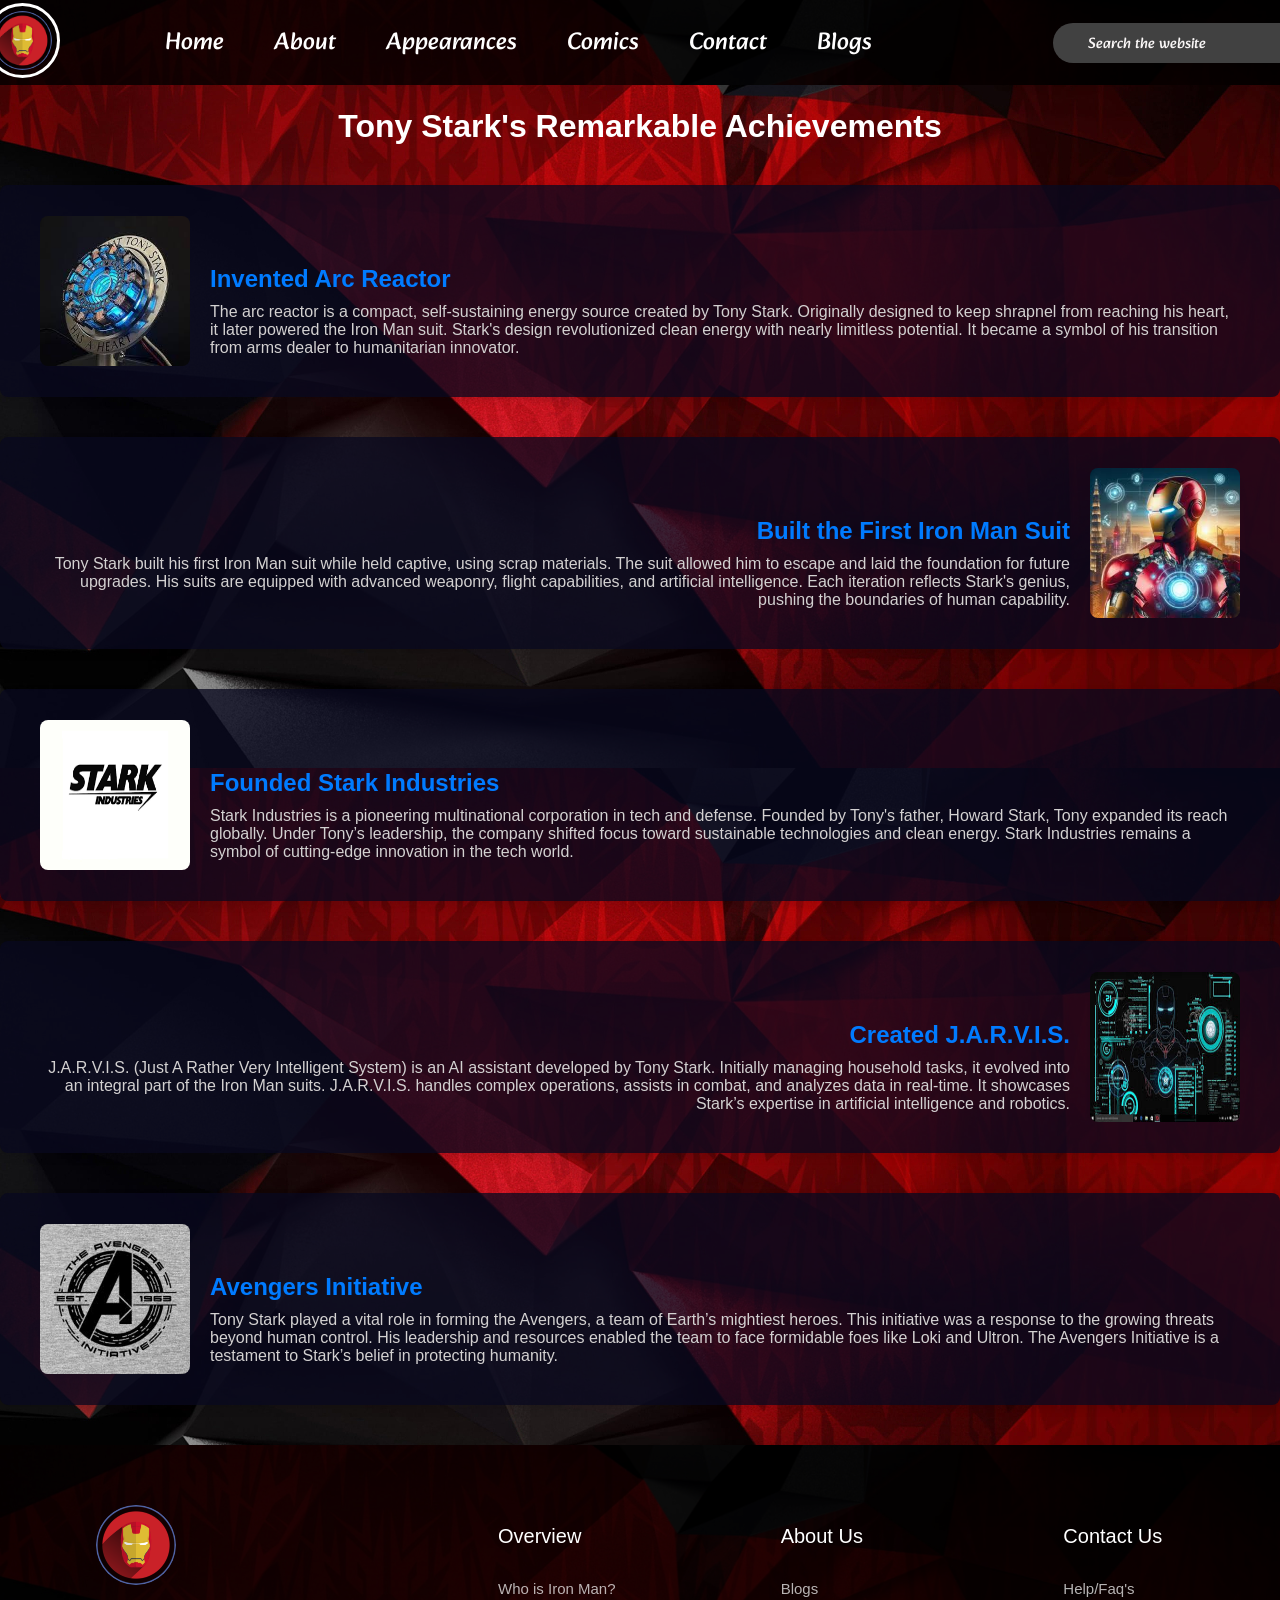
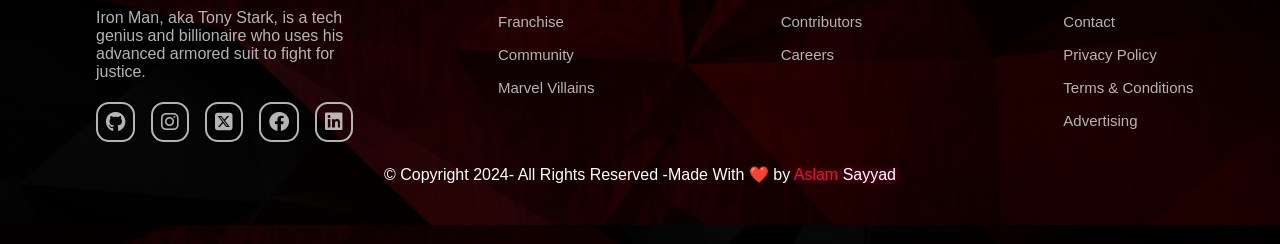
<file: Achievements.html>
<!DOCTYPE html>
<html lang="en">
<head>
    <meta charset="UTF-8">
    <meta name="viewport" content="width=device-width, initial-scale=1.0">
    <link rel="stylesheet" href="style.css">
    <link rel="stylesheet" href="https://cdnjs.cloudflare.com/ajax/libs/font-awesome/6.6.0/css/all.min.css" integrity="sha512-Kc323vGBEqzTmouAECnVceyQqyqdsSiqLQISBL29aUW4U/M7pSPA/gEUZQqv1cwx4OnYxTxve5UMg5GT6L4JJg==" crossorigin="anonymous" referrerpolicy="no-referrer" />
    <link
      rel="stylesheet"
      href="https://cdnjs.cloudflare.com/ajax/libs/font-awesome/6.0.0-beta3/css/all.min.css"
    />
    <title>Tony Stark's Remarkable Achievements</title>
    <link rel="website icon" href="/assets/logo/icon.png">
    <style>
        /* Basic Styling */
        * {
            box-sizing: border-box;
            margin: 0;
            padding: 0;
            font-family: Arial, sans-serif;
        }

        body {
            background-image: url(assets/bg3.jpg);
            color: white;
            padding: 0px;
            display: flex;
            flex-direction: column;
            align-items: center;
        }

        h2{
          padding-top: 20px;
            text-align: center;
            margin-bottom: 20px;
            color: #f5f5f5;
        }

        /* Card Styling */
        .card {
            display: flex;
            align-items: center;
            background-color: #09081fc5;
            border-radius: 8px;
            box-shadow: 0 4px 8px rgba(0, 0, 0, 0.1);
            margin: 40px 0;
            padding: 20px;
            width: 100%;
            max-width: 1400px;
            opacity: 0;
            transform: translateY(30px);
            transition: opacity 0.5s ease, transform 0.5s ease;
        }

        .card.visible {
            opacity: 1;
            transform: translateY(0);
        }

        /* Alternating Layout */
        .card:nth-child(even) {
            flex-direction: row; /* Image on left */
            text-align: left;
        }

        .card:nth-child(odd) {
            flex-direction: row-reverse; /* Image on right */
            text-align: right;
        }
        .card img {
            width: 150px;
            height: 150px;
            border-radius: 8px;
            margin-right: 20px;
        }

        .card:nth-child(even) img {
            margin-right: 0;
            margin-left: 20px;
        }

        .card-content {
          padding: 20px;
            flex: 1;
        }

        .card h2 {
            color: #007bff;
            margin-bottom: 10px;
            text-align: start;
        }

        .card p {
            color: #d3d1d1;
            font-family: Arial, Helvetica, sans-serif;
        }
        
    </style>
</head>
<body>
    
    <button id="BacktoTop">
        <div class="circle1">
          <svg
            id="back-to-top"
            xmlns="http://www.w3.org/2000/svg"
            width="30"
            height="30"
            fill="currentColor"
            class="bi bi-arrow-up-circle-fill"
            viewBox="0 0 16 16"
          >
            <path
              d="M16 8A8 8 0 1 0 0 8a8 8 0 0 0 16 0m-7.5 3.5a.5.5 0 0 1-1 0V5.707L5.354 7.854a.5.5 0 1 1-.708-.708l3-3a.5.5 0 0 1 .708 0l3 3a.5.5 0 0 1-.708.708L8.5 5.707z"
            ></path>
          </svg>
        </div>
      </button>
    <style>
        #BacktoTop {
        display: block;
        /* Ensure the button is part of the layout */
        position: fixed;
        bottom: 20px;
        right: 20px;
        width: 55px;
        height: 55px;
        background-color: rgb(170, 5, 5);
        border-radius: 50%;
        border: none;
        cursor: pointer;
        text-align: center;
        line-height: 50px;
        font-size: 24px;
        z-index: 1000;
        visibility: hidden;
        opacity: 0;
        transition: opacity 1.5s, visibility 1.5s, box-shadow 0.3s ease;
        box-shadow: 0 0 0 2px #fff, 0 0 0 3px #262626,
            0 0 6px 2px rgba(255, 255, 255, 0.2);
        /* Adjusted outer rings */
        overflow: hidden;
        }

        .circle1 {
        display: flex;
        align-items: center;
        justify-content: center;
        }

        #BacktoTop:hover {
        background-color: rgb(106, 12, 11);
        /* Darker shade on hover */
        transform: scale(1.1);
        /* Slight zoom effect on hover */
        }

        #BacktoTop svg {
        fill: #b4a933;
        transition: fill 0.3s ease-in-out;
        }

        #BacktoTop:hover svg {
        fill: #ffd700;
        }
        #BacktoTop{
        animation: glow 5s infinite alternate;
        }
        @keyframes glow {
        from {
            box-shadow: 0 0 0 2px #fff, 0 0 0 3px #262626, 0 0 6px 2px rgba(255, 255, 255, 0.2), 0 0 5px -8px #6a0a0a;
        }
        to {
            box-shadow: 0 0 0 2px #fff, 0 0 0 3px #262626, 0 0 6px 2px rgba(255, 255, 255, 0.2), 0 0 10px 8px #7b0a0a;
        }
        }
        footer{
          margin: 0;
          padding: 0;
          width: 100%;
        }
    </style>
    <script>
        /* Back to Top Button */
        const scrollToTopBtn = document.getElementById("BacktoTop");
        window.onscroll = function () {
          scrollFunction();
        };
  
        function scrollFunction() {
          if (
            document.body.scrollTop > 50 ||
            document.documentElement.scrollTop > 50
          ) {
            scrollToTopBtn.style.visibility = "visible";
            scrollToTopBtn.style.opacity = "1";
          } else {
            scrollToTopBtn.style.visibility = "hidden";
            scrollToTopBtn.style.opacity = "0";
          }
        }
  
        scrollToTopBtn.addEventListener("click", function () {
          // Smooth scroll back to top
          window.scrollTo({ top: 0, behavior: "smooth" });
        });
      </script>
    
    <h2>Tony Stark's Remarkable Achievements</h2>

    <nav class="navbar h-nav background">
      <ul class="nav-list visibility">
          <div class="logo" id="ironmask"><a href="/index.html"><img src="assets\logo\icon.png" alt="logo" srcset=""></a></div>
          <li> <a href="index.html">Home</a></li>
          <li> <a href="index.html#about" onclick="scrollToSection(event, 'home')">About</a></li>
          <li> <a href="Appearances.html#Appearance">Appearances</a></li>
          <li> <a href="index.html#Comics">Comics</a></li>
          <li> <a href="index.html#contact">Contact</a></li>
          <li> <a href="/blog.html">Blogs</a></li>
      </ul>
  
      <div class="rightNav visibility">
          <form class="search-bar">
          <input type="text" name="search"  placeholder="Search the website">
          <button type="submit"><i class="fa-solid fa-magnifying-glass"></i></button>
          </form>
      </div>
      <div class="burger">
          <div class="line"></div>
          <div class="line"></div>
          <div class="line"></div>
      </div>
  </nav>
  <div class = "main-content">
    <h1>Tony Stark's Remarkable Achievements</h1>
    <div class="card">
        <img src="assets/arc-reactor.jpg" alt="Arc Reactor">
        <div class="card-content">
            <h2>Invented Arc Reactor</h2>
            <p>The arc reactor is a compact, self-sustaining energy source created by Tony Stark. Originally designed to keep shrapnel from reaching his heart, it later powered the Iron Man suit. Stark's design revolutionized clean energy with nearly limitless potential. It became a symbol of his transition from arms dealer to humanitarian innovator.</p>
        </div>
    </div>

    <div class="card">
        <img src="assets/iron-man-suit-1.jpg" alt="Iron Man Suit">
        <div class="card-content">
            <h2 style="text-align: end;">Built the First Iron Man Suit</h2>
            <p style="text-align: end;">Tony Stark built his first Iron Man suit while held captive, using scrap materials. The suit allowed him to escape and laid the foundation for future upgrades. His suits are equipped with advanced weaponry, flight capabilities, and artificial intelligence. Each iteration reflects Stark's genius, pushing the boundaries of human capability.</p>
        </div>
    </div>

    <div class="card">
        <img src="assets/stark-industries.png" alt="Stark Industries">
        <div class="card-content">
            <h2>Founded Stark Industries</h2>
            <p>Stark Industries is a pioneering multinational corporation in tech and defense. Founded by Tony's father, Howard Stark, Tony expanded its reach globally. Under Tony’s leadership, the company shifted focus toward sustainable technologies and clean energy. Stark Industries remains a symbol of cutting-edge innovation in the tech world.</p>
        </div>
    </div>

    <div class="card">
        <img src="assets/jarvis.jpg" alt="J.A.R.V.I.S.">
        <div class="card-content">
            <h2 style="text-align: end;">Created J.A.R.V.I.S.</h2>
            <p style="text-align: end;">J.A.R.V.I.S. (Just A Rather Very Intelligent System) is an AI assistant developed by Tony Stark. Initially managing household tasks, it evolved into an integral part of the Iron Man suits. J.A.R.V.I.S. handles complex operations, assists in combat, and analyzes data in real-time. It showcases Stark’s expertise in artificial intelligence and robotics.</p>
        </div>
    </div>

    <div class="card">
        <img src="assets/avengers-initiative.jpg" alt="Avengers Initiative">
        <div class="card-content">
            <h2>Avengers Initiative</h2>
            <p>Tony Stark played a vital role in forming the Avengers, a team of Earth’s mightiest heroes. This initiative was a response to the growing threats beyond human control. His leadership and resources enabled the team to face formidable foes like Loki and Ultron. The Avengers Initiative is a testament to Stark’s belief in protecting humanity.</p>
        </div>
    </div>
  </div>
    <footer>
      <div class="footer background">
          <div class="footer-col">
              <img src="/assets/logo/icon.png" id="ironlogo"    alt="">
              <p class="footer-p">
  
                  <!-- Iron Man is a fictional superhero in the Marvel Comics universe, created by writer Stan Lee. His real name is Tony Stark, a billionaire industrialist and genius inventor who builds a high-tech suit of powered armor to fight crime after a life-threatening injury. -->
                  <!-- Iron Man, or Tony Stark, is a billionaire genius who becomes a superhero with his advanced armored suit. -->
                  <!-- Iron Man, Tony Stark, is a tech genius who fights for justice in a powerful, high-tech suit of armor he created. -->
                  Iron Man, aka Tony Stark, is a tech genius and billionaire who uses his advanced armored suit to fight for justice.
  
              </p>
              
              <div class="footer-social">
                  <a href="#"><i class="fa-brands fa-github"></i></a>
                  <a href="#"><i class="fa-brands fa-instagram"></i></a>
                  <a href="#"><i class="fa-brands fa-square-x-twitter"></i></a>
                  <a href="#"><i class="fa-brands fa-facebook"></i></a>
                  <a href="#"><i class="fa-brands fa-linkedin"></i></a>
              </div> 
          </div>
          <div class="footer-col-main">
              <h4 class="h46">Overview</h4>
              <a href="index.html">Who is Iron Man?</a>
              <a href="#">Franchise</a>
              <a href="#">Community</a>
              <!-- Added Villain page redirect -->
              <a href="villain.html">Marvel Villains</a>
          </div>
          <div class="footer-col-main">
              <h4 class="h46">About Us</h4>
              <a href="blog.html">Blogs</a>
              <a href="/contributor.html">Contributors</a>
              <a href="#">Careers</a>
          </div>
          <div class="footer-col-main">
              <h4 class="h46">Contact Us</h4>
              <a href="FAQs.html">Help/Faq's</a>
              <a href="index.html#contact">Contact</a>
              <a href="PrivacyPolicy.html">Privacy Policy</a>
              <a href="Terms&Conditions.html">Terms & Conditions</a>
              <a href="#">Advertising</a>
          </div>
      </div>
      <div class="footer-bar background"> 
          <p>
              &copy; Copyright 2024- All Rights Reserved -Made With ❤️ by <a class="mygithub" href="https://github.com/aslams2020"><span>Aslam</span> Sayyad</a>
          </p>
  
      </div>
     </footer>

    <script>
        // Scroll Animation JavaScript
        const cards = document.querySelectorAll('.card');
        
        const showCardsOnScroll = () => {
            const triggerBottom = window.innerHeight * 0.85;

            cards.forEach(card => {
                const cardTop = card.getBoundingClientRect().top;

                if (cardTop < triggerBottom) {
                    card.classList.add('visible');
                }
            });
        };

        window.addEventListener('scroll', showCardsOnScroll);
        window.addEventListener('load', showCardsOnScroll);

        //js for go top button
        const goTopBtn = document.querySelector('.go-top-btn');
    window.addEventListener('scroll', checkHeight)
    function checkHeight() {
      if (window.scrollY > 200) {
        goTopBtn.style.display = "flex"
      } else {
        goTopBtn.style.display = "none"
      }
    }
    goTopBtn.addEventListener('click', () => {
      window.scrollTo({
        top: 0,
        behavior: "smooth"
      })
    })
       </script>
    <script src="./Js/secrets.js"></script>
</body>
</html>
</file>
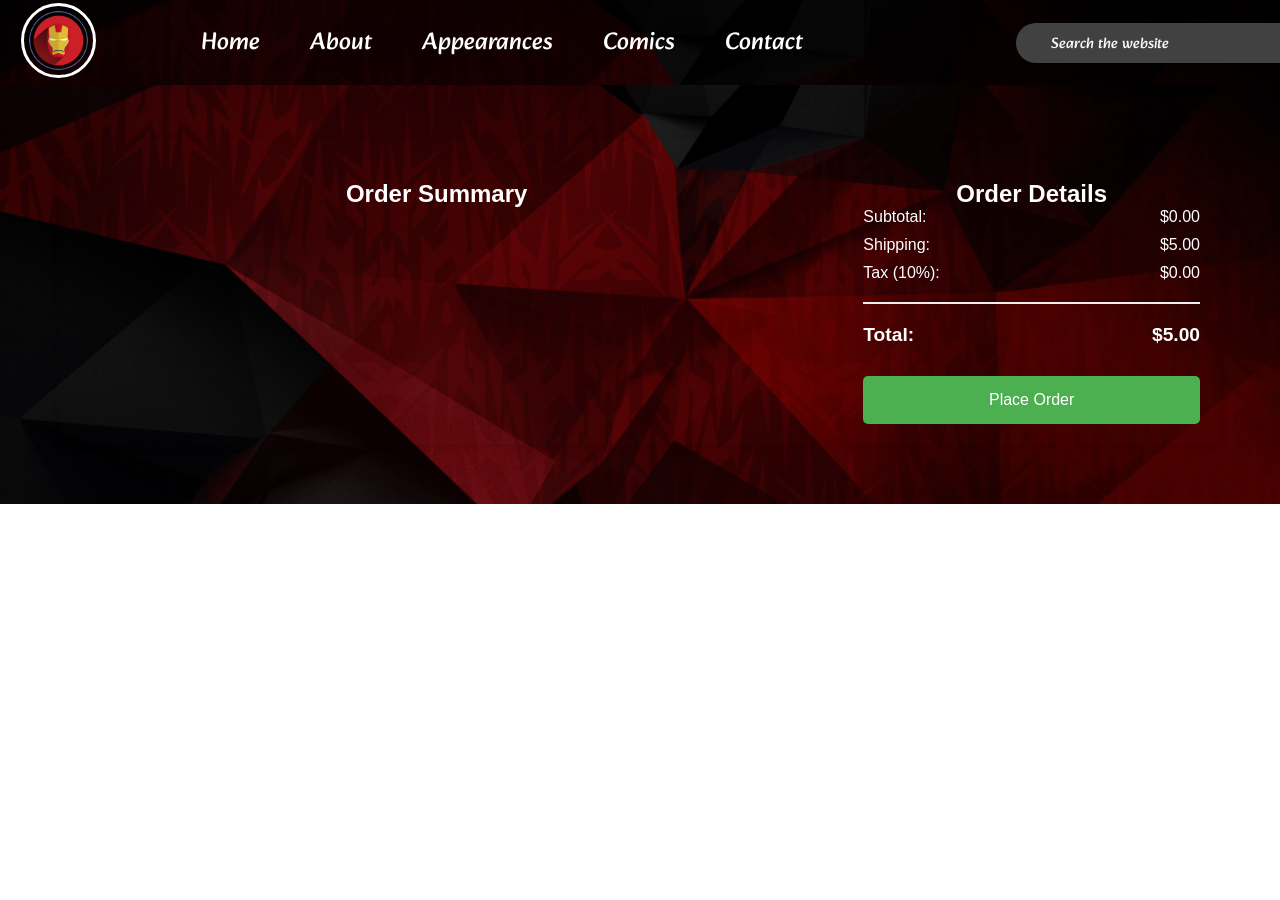
<file: checkout.html>
<!DOCTYPE html>
<html lang="en">
<head>
    <meta charset="UTF-8">
    <meta http-equiv="X-UA-Compatible" content="IE=edge">
    <meta name="viewport" content="width=device-width, initial-scale=1.0">
    <title>Stark Tech Portfolio</title>
    <link rel="stylesheet" href="https://cdnjs.cloudflare.com/ajax/libs/font-awesome/6.6.0/css/all.min.css" integrity="sha512-Kc323vGBEqzTmouAECnVceyQqyqdsSiqLQISBL29aUW4U/M7pSPA/gEUZQqv1cwx4OnYxTxve5UMg5GT6L4JJg==" crossorigin="anonymous" referrerpolicy="no-referrer" />
    <link rel="stylesheet" href="style.css">

    <link rel="stylesheet" href="https://cdnjs.cloudflare.com/ajax/libs/font-awesome/6.0.0-beta3/css/all.min.css">
    <link rel="website icon" href="/assets/logo/icon.png">
    <link rel="icon" href="https://images.wallpapersden.com/image/download/marvel-iron-man-art_68122_2160x3840.jpg" type="image/png">
    <link href="https://unpkg.com/aos@2.3.1/dist/aos.css" rel="stylesheet">
    <style>
        /* Circle styles */
        .circle {
            height: 24px;
            width: 24px;
            border-radius: 24px;
            background-color: black;
            position: fixed;
            top: 0;
            left: 0;
            pointer-events: none;
            z-index: 99999999;
            /* Stays on top of all elements */
        }
        
        .checkout-container {
            max-width: 1200px;
            margin: 40px auto;
            padding: 20px;
            display: grid;
            grid-template-columns: 2fr 1fr;
            gap: 30px;
        }
        
        .checkout-items {
            /* background: white; */
            padding: 20px;
            border-radius: 8px;
            box-shadow: 0 2px 10px rgba(0, 0, 0, 0.1);
        }
        
        .checkout-summary {
           
            padding: 20px;
            border-radius: 8px;
            box-shadow: 0 2px 10px rgba(0, 0, 0, 0.1);
            height: fit-content;
        }
        
        .checkout-item {
            display: flex;
            justify-content: space-between;
            align-items: center;
            padding: 15px;
            border-bottom: 1px solid #eee;
        }
        
        .checkout-item:last-child {
            border-bottom: none;
        }
        
        .item-image {
            width: 100px;
            height: 100px;
            object-fit: cover;
            border-radius: 8px;
        }
        
        .item-details {
            flex-grow: 1;
            padding: 0 20px;
        }
        
        .item-title {
            font-weight: bold;
            margin-bottom: 5px;
        }
        
        .item-price {
            color: #ffbf00;
            font-weight: bold;
        }
        
        .summary-row {
            display: flex;
            justify-content: space-between;
            margin-bottom: 10px;
        }
        
        .summary-total {
            font-size: 1.2em;
            font-weight: bold;
            margin-top: 20px;
            padding-top: 20px;
            border-top: 2px solid #eee;
        }
        
        .place-order-button {
            width: 100%;
            padding: 15px;
            background-color: #4caf50;
            color: white;
            border: none;
            border-radius: 5px;
            cursor: pointer;
            font-size: 16px;
            margin-top: 20px;
            transition: background-color 0.2s;
        }
        
        .place-order-button:hover {
            background-color: #45a049;
        }
    </style>
</head>
<body>
    <!-- Circles -->
    <div class="circle"></div>
    <div class="circle"></div>
    <div class="circle"></div>
    <div class="circle"></div>
    <div class="circle"></div>
    <div class="circle"></div>
    <div class="circle"></div>
    <div class="circle"></div>
    <div class="circle"></div>
    <div class="circle"></div>
    <div class="circle"></div>
    <div class="circle"></div>
    <div class="circle"></div>
    <div class="circle"></div>
    <div class="circle"></div>
    <div class="circle"></div>
    <div class="circle"></div>
    <div class="circle"></div>
    <div class="circle"></div>
    <div class="circle"></div>
<nav class="navbar h-nav background">
    <ul class="nav-list visibility">
        <div class="logo" id="ironmask"><a href="/index.html"><img src="assets\logo\icon.png" alt="logo" srcset=""></a></div>
        <li> <a href="index.html">Home</a></li>
        <li> <a href="index.html#about" onclick="scrollToSection(event, 'home')">About</a></li>
        <li> <a href="Appearances.html">Appearances</a></li>
        <li> <a href="Comics.html">Comics</a></li>
        <li> <a href="index.html#contact">Contact</a></li>
    </ul>

    <div class="rightNav visibility">
        <form class="search-bar">
        <input type="text" name="search"  placeholder="Search the website">
        <button type="submit"><i class="fa-solid fa-magnifying-glass"></i></button>
        </form>
    </div>
    <div class="burger">
        <div class="line"></div>
        <div class="line"></div>
        <div class="line"></div>
    </div>
</nav>

<section class="movies-section background1" id="home">
    <div class="box-main">
    </div>

    

    <div class="checkout-container">
        <div class="checkout-items">
            <h2>Order Summary</h2>
            <div id="checkoutItemsList">
                <!-- Checkout items will be added here dynamically -->
            </div>
        </div>
        
        <div class="checkout-summary">
            <h2>Order Details</h2>
            <div class="summary-row">
                <span>Subtotal:</span>
                <span id="subtotal">$0.00</span>
            </div>
            <div class="summary-row">
                <span>Shipping:</span>
                <span>$5.00</span>
            </div>
            <div class="summary-row">
                <span>Tax (10%):</span>
                <span id="tax">$0.00</span>
            </div>
            <div class="summary-row summary-total">
                <span>Total:</span>
                <span id="total">$0.00</span>
            </div>
            <button class="place-order-button" onclick="placeOrder()">Place Order</button>
        </div>
    </div>
    

    <script>
        document.addEventListener('DOMContentLoaded', () => {
            // Load cart items from localStorage
            const cartItems = JSON.parse(localStorage.getItem('cartItems')) || [];
            const subtotal = parseFloat(localStorage.getItem('cartTotal')) || 0;
            
            // Display checkout items
            const checkoutItemsList = document.getElementById('checkoutItemsList');

// Create a product mapping with correct details
const productDetails = {
    'Ironman T-Shirt': {
        image: 'assets/merchandise/tshirt585.webp',
        price: 25
    },
    'Ironman Mug': {
        image: 'assets/merchandise/ironmanmug.webp',
        price: 15
    },
    'Ironman Action Figure': {
        image: 'assets/merchandise/actionfigure.webp',
        price: 50
    },
    'Ironman Bottle': {
        image: 'assets/merchandise/bottle.webp',
        price: 9
    },
    'Ironman keyChain': {
        image: 'assets/merchandise/keychain.webp',
        price: 19
    },
    'Ironman Action Figure 2': {
        image: 'assets/merchandise/actionfigure2.webp',
        price: 25
    },
    'Ironman Miniature': {
        image: 'assets/merchandise/acf3.webp',
        price: 25
    },
    'Ironman Keychain Heart': {
        image: 'assets/merchandise/ironman_heart.webp',
        price: 15
    },
    'Ironman Jacket': {
        image: 'assets/merchandise/jacket.webp',
        price: 50
    },
    'Ironman Poster': {
        image: 'assets/merchandise/ironman_posters.webp',
        price: 25
    },
    'Ironman Reactor': {
        image: 'assets/merchandise/reactor_keychain.webp',
        price: 35
    },
    'Ironman Stickers Pack': {
        image: 'assets/merchandise/stickers.webp',
        price: 23
    },
    'Ironman WallPoster': {
        image: 'assets/merchandise/tony_stark_poster.webp',
        price: 25
    },
    'Ironman Wallpaper': {
        image: 'assets/merchandise/wallart.webp',
        price: 15
    },
    'Ironman Action Figure Deluxe': {
        image: 'assets/merchandise/acf4_.webp',
        price: 35
    },
    'Ironman Mask': {
        image: 'assets/merchandise/mask_.webp',
        price: 350
    },
    'Ironman Premium Jacket': {
        image: 'assets/merchandise/jacket.webp',
        price: 55
    },
    'Ironman LunchBag': {
        image: 'assets/merchandise/lunchbag.webp',
        price: 80
    },
    'Ironman Robot': {
        image: 'assets/merchandise/robot.webp',
        price: 95
    },
    'Ironman Watch': {
        image: 'assets/merchandise/watch.webp',
        price: 50
    },
    'Sticker 1':{
        image: 'assets/stickers/cartoon-red-yellow-robot.jpg',
        price: 1.99
    },
    'Sticker 2':{
        image: 'assets/stickers/drawing-iron-man-character.jpg',
        price: 1.99
    },
    'Sticker 3':{
        image: 'assets/stickers/iron-man-simplified-head.avif',
        price: 1.99
    },
    'Sticker 4':{
        image: 'assets/stickers/iron-man-vector-illustration-flat-2.avif',
        price: 1.99
    },
    'Sticker 5':{
        image: 'assets/stickers/iron-man-vector-illustration3.avif',
        price: 1.99
    },
    'Sticker 6':{
        image: 'assets/stickers/ironman-sticker_1141877-798.avif',
        price: 1.99
    },
    'Sticker 7':{
        image: 'assets/stickers/ironman-sticker_2.avif',
        price: 1.99
    },
    'Sticker 8':{
        image: 'assets/stickers/sticker-iron-man-flying-through-air.jpg',
        price: 1.99
    },
    'Sticker 9':{
        image: 'assets/stickers/sticker-iron-man-with-glowing-eyes.jpg',
        price: 1.99
    },
    'Sticker 10':{
        image: 'assets/stickers/iron-man-sticker_10.jpg',
        price: 1.99
    },
    'Sticker 11':{
        image: 'assets/stickers/sticker11.avif',
        price: 1.99
    },
    'Sticker 12':{
        image: 'assets/stickers/ironman-character-2-numberj_12.jpg',
        price: 1.99
    },
    'Sticker 13':{
        image: 'assets/stickers/hand-drawing-little-realistic-ironman-13.avif',
        price: 1.99
    },
    'Sticker 14':{
        image: 'assets/stickers/sticker15.avif',
        price: 1.99
    },
    'Sticker 15':{
        image: 'assets/stickers/sticker16-1.avif',
        price: 1.99
    },
    'Sticker 16':{
        image: 'assets/stickers/sticker16.jpg',
        price: 1.99
    },
    'Sticker 17':{
        image: 'assets/stickers/sticker17.jpg',
        price: 1.99
    },
    'Sticker 18':{
        image: 'assets/stickers/sticker18.jpg',
        price: 1.99
    },
    'Sticker 19':{
        image: 'assets/stickers/sticker19.avif',
        price: 1.99
    },
    'Sticker 20':{
        image: 'assets/stickers/sticker20.jpg',
        price: 1.99
    },
    
};

// Modified addToCart function
function addToCart(itemName, price) {
    const item = {
        item: itemName,
        price: price,
        quantity: 1,
        image: productDetails[itemName].image,
        totalPrice: price
    };
    
    // Add to cart logic here
    cartItems.push(item);
    updateCart();
}

// Display checkout items with correct images
cartItems.forEach(item => {
    const itemElement = document.createElement('div');
    itemElement.className = 'checkout-item';
    itemElement.innerHTML = `
        <img src="${productDetails[item.item].image}" alt="${item.item}" class="item-image">
        <div class="item-details">
            <div class="item-title">${item.item}</div>
            <div>Quantity: ${item.quantity}</div>
        </div>
        <div class="item-price">$${item.totalPrice.toFixed(2)}</div>
    `;
    checkoutItemsList.appendChild(itemElement);
});
            
            // Calculate and display totals
            const shipping = 5.00;
            const tax = subtotal * 0.1;
            const total = subtotal + shipping + tax;
            
            document.getElementById('subtotal').textContent = `$${subtotal.toFixed(2)}`;
            document.getElementById('tax').textContent = `$${tax.toFixed(2)}`;
            document.getElementById('total').textContent = `$${total.toFixed(2)}`;
        });
        
        function placeOrder() {
            // Here you would typically handle the order submission
            alert('Thank you for your order!');
            // Clear the cart
            localStorage.removeItem('cartItems');
            localStorage.removeItem('cartTotal');
            // Redirect to home page
            window.location.href = 'index.html';
        }
    </script>
</body>
</html>
</file>
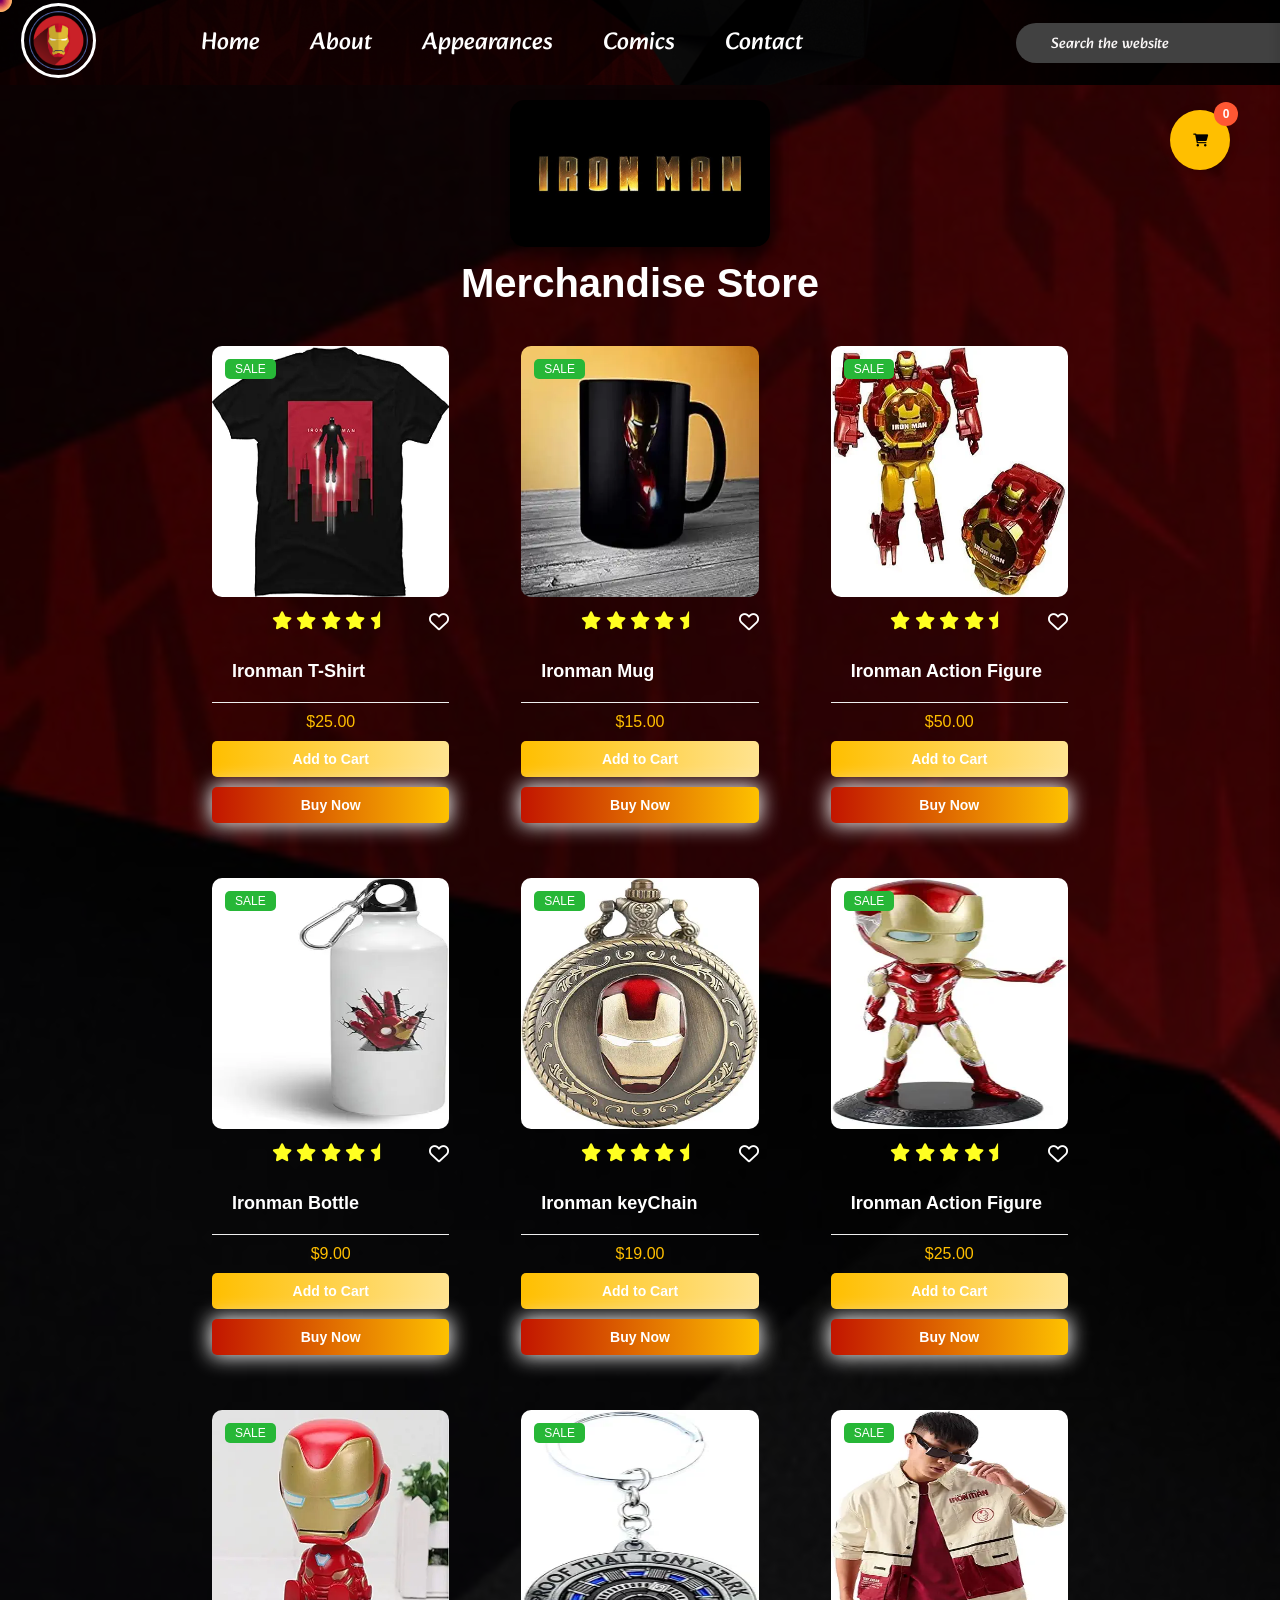
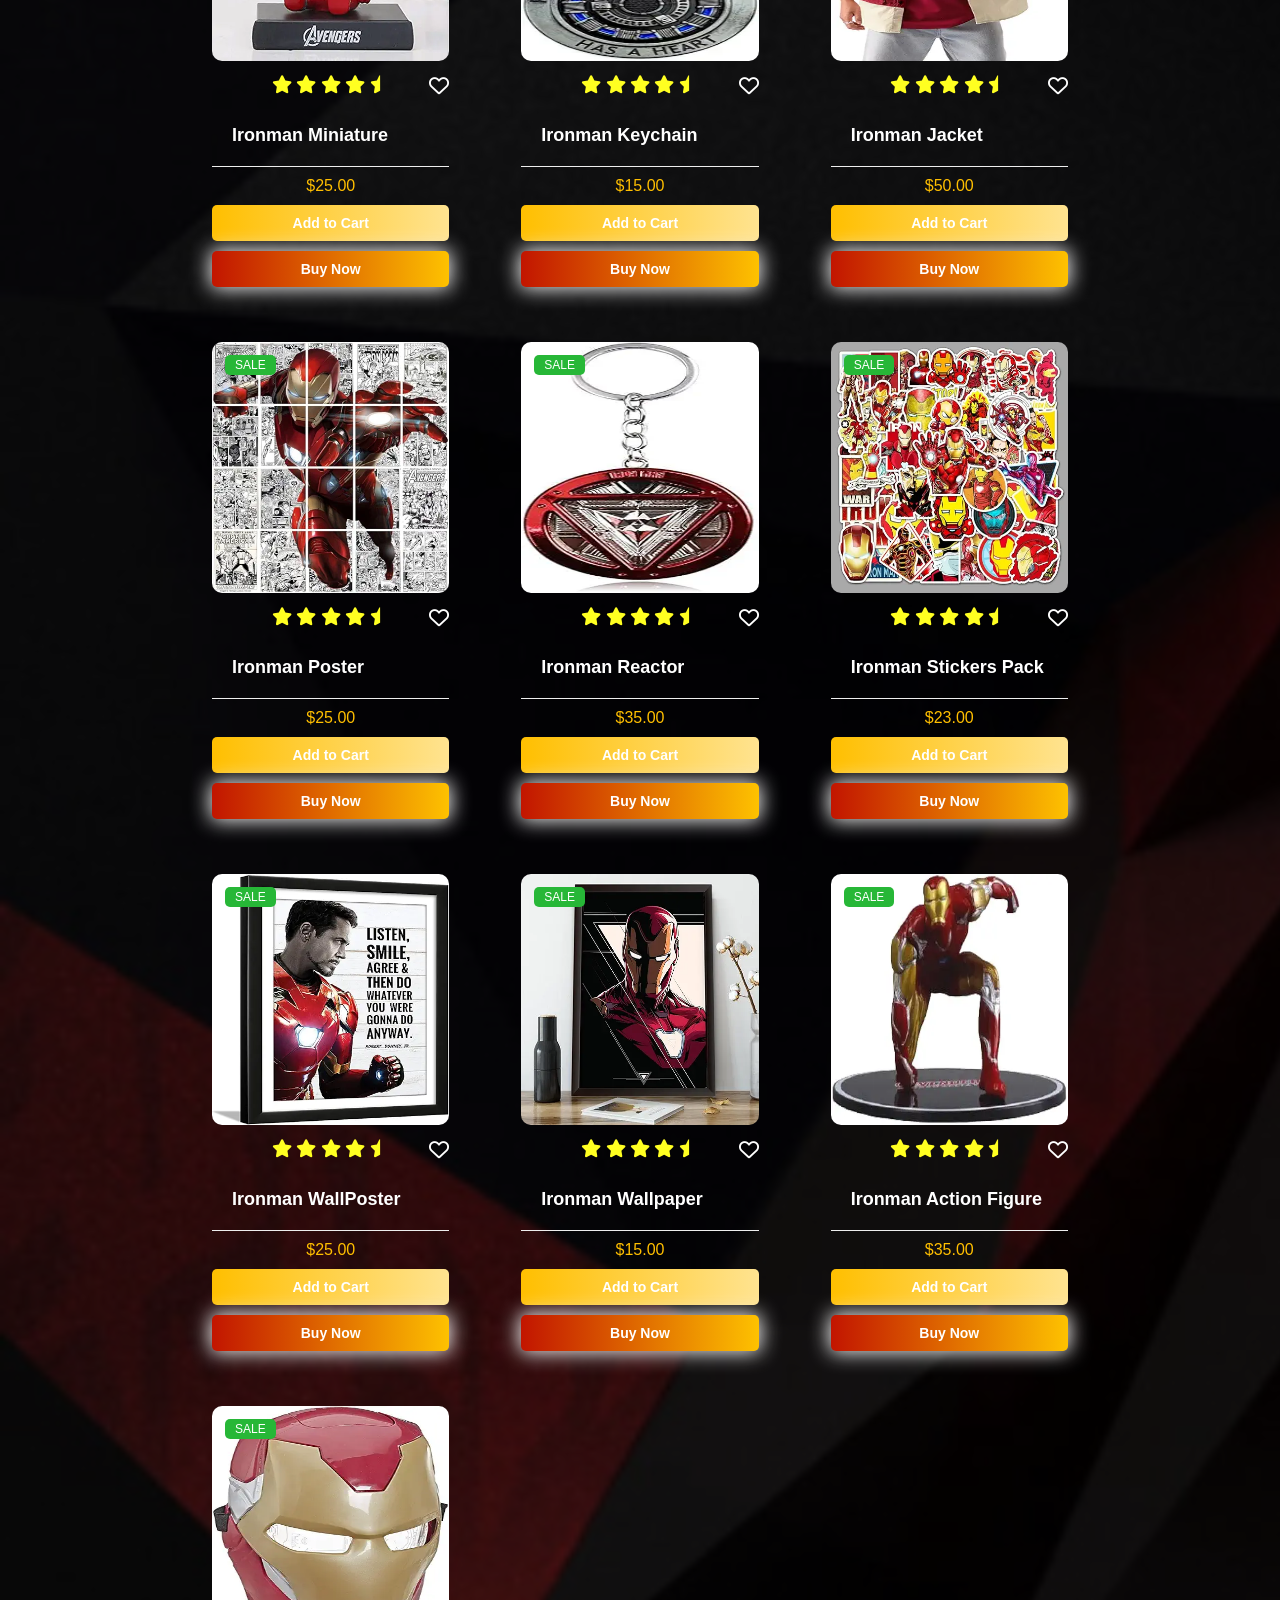
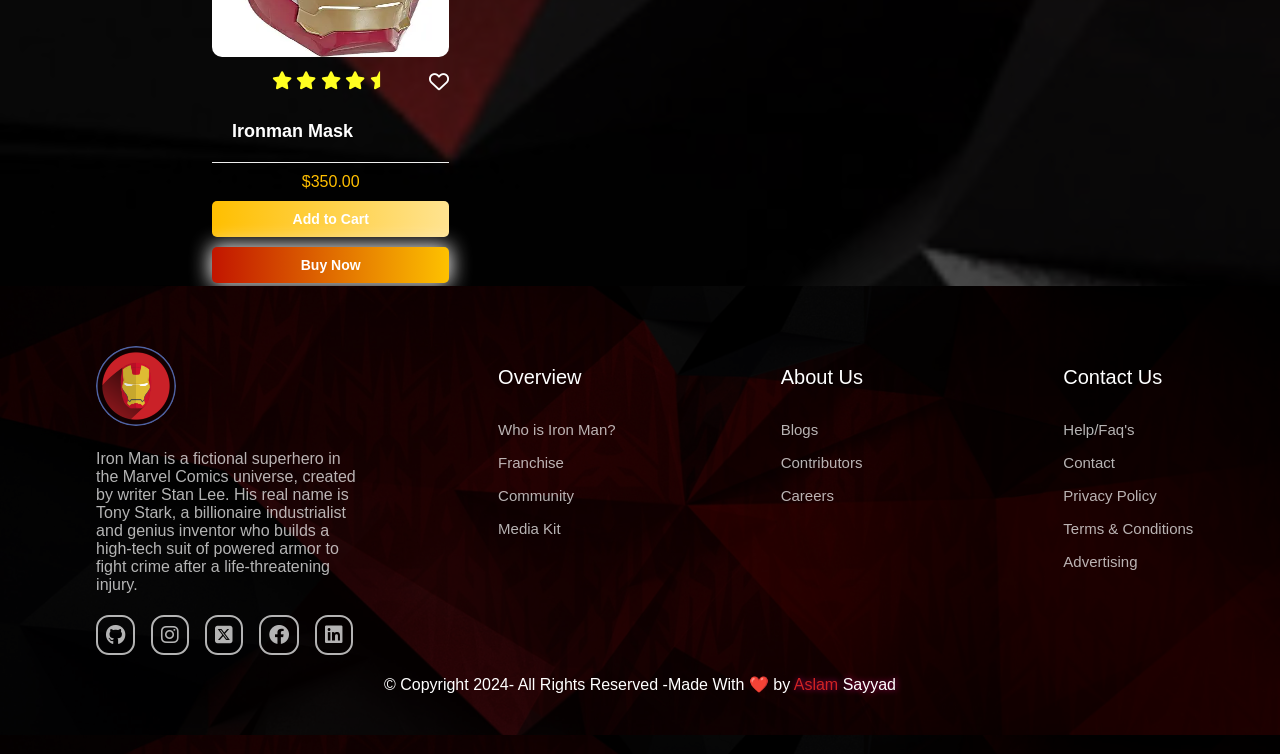
<file: merchandise.html>
<!DOCTYPE html>
<html lang="en">
<head>
    <meta charset="UTF-8">
    <meta http-equiv="X-UA-Compatible" content="IE=edge">
    <meta name="viewport" content="width=device-width, initial-scale=1.0">
    <title>Stark Tech Portfolio</title>
    <link rel="stylesheet" href="https://cdnjs.cloudflare.com/ajax/libs/font-awesome/6.6.0/css/all.min.css" integrity="sha512-Kc323vGBEqzTmouAECnVceyQqyqdsSiqLQISBL29aUW4U/M7pSPA/gEUZQqv1cwx4OnYxTxve5UMg5GT6L4JJg==" crossorigin="anonymous" referrerpolicy="no-referrer" />
    <link rel="stylesheet" href="style.css">
    <link rel="stylesheet" href="css/merchandise.css">

    <link rel="stylesheet" href="https://cdnjs.cloudflare.com/ajax/libs/font-awesome/6.0.0-beta3/css/all.min.css">
    <link rel="website icon" href="/assets/logo/icon.png">
    <link rel="icon" href="https://images.wallpapersden.com/image/download/marvel-iron-man-art_68122_2160x3840.jpg" type="image/png">
    <link href="https://unpkg.com/aos@2.3.1/dist/aos.css" rel="stylesheet">
</head>
<body>
    <div class="progress-bar">
        <div class="filled"></div>
     </div>
    <!-- Circles -->
    <div class="circle"></div>
    <div class="circle"></div>
    <div class="circle"></div>
    <div class="circle"></div>
    <div class="circle"></div>
    <div class="circle"></div>
    <div class="circle"></div>
    <div class="circle"></div>
    <div class="circle"></div>
    <div class="circle"></div>
    <div class="circle"></div>
    <div class="circle"></div>
    <div class="circle"></div>
    <div class="circle"></div>
    <div class="circle"></div>
    <div class="circle"></div>
    <div class="circle"></div>
    <div class="circle"></div>
    <div class="circle"></div>
    <div class="circle"></div>
<nav class="navbar h-nav background">
    <ul class="nav-list visibility">
        <div class="logo" id="ironmask"><a href="/index.html"><img src="assets\logo\icon.png" alt="logo" srcset=""></a></div>
        <li> <a href="index.html">Home</a></li>
        <li> <a href="index.html#about">About</a></li>
        <li> <a href="Appearances.html">Appearances</a></li>
        <li> <a href="Comics.html">Comics</a></li>
        <li> <a href="index.html#contact">Contact</a></li>
    </ul>

    <div class="rightNav visibility">
        <form class="search-bar">
        <input type="text" name="search"  placeholder="Search the website">
        <button type="submit"><i class="fa-solid fa-magnifying-glass"></i></button>
        </form>
    </div>
    <div class="burger">
        <div class="line"></div>
        <div class="line"></div>
        <div class="line"></div>
    </div>
</nav>
<section class="movies-section background1" id="home">
    <div class="box-main">
    </div>

        <main>
            <!-- Heading -->
            <img class="header-img" src="assets/posters/ironmanmovie1.jpg" alt="Iron Man" class="ironman-image">
            <h1 class="movies-heading">
                 Merchandise Store
            </h1>
            <div class="container">
                <!-- Product 1 -->
                <div class="products">
                    <div class="row">
                        <img src="assets/merchandise/tshirt585.webp" alt="Ironman T-Shirt">
                        <div class="product-text">
                            <h5>Sale</h5>
                        </div>
                        <div class="heart-icon">
                            <i class="fa-regular fa-heart"></i>
                        </div>
                        <div class="ratting">
                            <i class="fa-solid fa-star"></i>
                            <i class="fa-solid fa-star"></i>
                            <i class="fa-solid fa-star"></i>
                            <i class="fa-solid fa-star"></i>
                            <i class="fa-solid fa-star-half"></i>
                        </div>
                        <div class="price">
                            <h2>Ironman T-Shirt</h2>
                            <p>$25.00</p> 
                        </div>
                        
                        <div class="button-group">
                            <button class="add-to-cart" onclick="addToCart('Ironman T-Shirt', 25)">Add to Cart</button>
                            <button class="buy-now" onclick="buyNow('Ironman T-Shirt', 25)">Buy Now</button>
                        </div>
                    </div>
                    
                </div>

                <!-- Product 2 -->
                <div class="products">
                    <div class="row">
                        <img src="assets/merchandise/ironmanmug.webp" alt="Ironman Mug" style="height: 250.531px;">
                        <div class="product-text">
                            <h5>Sale</h5>
                        </div>
                        <div class="heart-icon">
                            <i class="fa-regular fa-heart"></i>
                        </div>
                        <div class="ratting">
                            <i class="fa-solid fa-star"></i>
                            <i class="fa-solid fa-star"></i>
                            <i class="fa-solid fa-star"></i>
                            <i class="fa-solid fa-star"></i>
                            <i class="fa-solid fa-star-half"></i>
                        </div>
                        <div class="price">
                            <h2>Ironman Mug</h2>
                            <p>$15.00</p> 
                        </div>
                        
                        <div class="button-group">
                            <button class="add-to-cart" onclick="addToCart('Ironman Mug', 15)">Add to Cart</button>
                            <button class="buy-now" onclick="buyNow('Ironman Mug', 15)">Buy Now</button>
                        </div>
                    </div>
                    
                </div>


                <!-- Product 3 -->
                <div class="products">
                    <div class="row">
                        <img src="assets/merchandise/actionfigure.webp" alt="Ironman T-Shirt" style="height: 250.531px;">
                        <div class="product-text">
                            <h5>Sale</h5>
                        </div>
                        <div class="heart-icon">
                            <i class="fa-regular fa-heart"></i>
                        </div>
                        <div class="ratting">
                            <i class="fa-solid fa-star"></i>
                            <i class="fa-solid fa-star"></i>
                            <i class="fa-solid fa-star"></i>
                            <i class="fa-solid fa-star"></i>
                            <i class="fa-solid fa-star-half"></i>
                        </div>
                        <div class="price">
                            <h2>Ironman Action Figure</h2>
                            <p>$50.00</p> 
                        </div>
                        
                        <div class="button-group">
                            <button class="add-to-cart" onclick="addToCart('Ironman Action Figure', 50)">Add to Cart</button>
                            <button class="buy-now" onclick="buyNow('Ironman Action Figure', 50)">Buy Now</button>
                        </div>
                    </div>
                    
                </div>


                <!-- Product 4 -->
                <div class="products">
                    <div class="row">
                        <img src="assets/merchandise/bottle.webp" alt="Ironman T-Shirt">
                        <div class="product-text">
                            <h5>Sale</h5>
                        </div>
                        <div class="heart-icon">
                            <i class="fa-regular fa-heart"></i>
                        </div>
                        <div class="ratting">
                            <i class="fa-solid fa-star"></i>
                            <i class="fa-solid fa-star"></i>
                            <i class="fa-solid fa-star"></i>
                            <i class="fa-solid fa-star"></i>
                            <i class="fa-solid fa-star-half"></i>
                        </div>
                        <div class="price">
                            <h2>Ironman Bottle</h2>
                            <p>$9.00</p> 
                        </div>
                        
                        <div class="button-group">
                            <button class="add-to-cart" onclick="addToCart('Ironman Bottle', 9)">Add to Cart</button>
                            <button class="buy-now" onclick="buyNow('Ironman Bottle', 9)">Buy Now</button>
                        </div>
                    </div>
                    
                </div>


                <!-- Product 5 -->
                <div class="products">
                    <div class="row">
                        <img src="assets/merchandise/keychain.webp" alt="Ironman T-Shirt">
                        <div class="product-text">
                            <h5>Sale</h5>
                        </div>
                        <div class="heart-icon">
                            <i class="fa-regular fa-heart"></i>
                        </div>
                        <div class="ratting">
                            <i class="fa-solid fa-star"></i>
                            <i class="fa-solid fa-star"></i>
                            <i class="fa-solid fa-star"></i>
                            <i class="fa-solid fa-star"></i>
                            <i class="fa-solid fa-star-half"></i>
                        </div>
                        <div class="price">
                            <h2>Ironman keyChain</h2>
                            <p>$19.00</p> 
                        </div>
                        
                        <div class="button-group">
                            <button class="add-to-cart" onclick="addToCart('Ironman keyChain', 19)">Add to Cart</button>
                            <button class="buy-now" onclick="buyNow('Ironman keyChain', 19)">Buy Now</button>
                        </div>
                    </div>
                    
                </div>


                <!-- Product 6 -->
                <div class="products">
                    <div class="row">
                        <img src="assets/merchandise/actionfigure2.webp" alt="Ironman T-Shirt">
                        <div class="product-text">
                            <h5>Sale</h5>
                        </div>
                        <div class="heart-icon">
                            <i class="fa-regular fa-heart"></i>
                        </div>
                        <div class="ratting">
                            <i class="fa-solid fa-star"></i>
                            <i class="fa-solid fa-star"></i>
                            <i class="fa-solid fa-star"></i>
                            <i class="fa-solid fa-star"></i>
                            <i class="fa-solid fa-star-half"></i>
                        </div>
                        <div class="price">
                            <h2>Ironman Action Figure</h2>
                            <p>$25.00</p> 
                        </div>
                        
                        <div class="button-group">
                            <button class="add-to-cart" onclick="addToCart('Ironman Action Figure', 25)">Add to Cart</button>
                            <button class="buy-now" onclick="buyNow('Ironman Action Figure', 25)">Buy Now</button>
                        </div>
                    </div>
                    
                </div>

                <!-- Product 7 -->
                <div class="products">
                    <div class="row">
                        <img src="assets/merchandise/acf3.webp" alt="Ironman T-Shirt">
                        <div class="product-text">
                            <h5>Sale</h5>
                        </div>
                        <div class="heart-icon">
                            <i class="fa-regular fa-heart"></i>
                        </div>
                        <div class="ratting">
                            <i class="fa-solid fa-star"></i>
                            <i class="fa-solid fa-star"></i>
                            <i class="fa-solid fa-star"></i>
                            <i class="fa-solid fa-star"></i>
                            <i class="fa-solid fa-star-half"></i>
                        </div>
                        <div class="price">
                            <h2>Ironman Miniature</h2>
                            <p>$25.00</p> 
                        </div>
                        
                        <div class="button-group">
                            <button class="add-to-cart" onclick="addToCart('Ironman Miniature', 25)">Add to Cart</button>
                            <button class="buy-now" onclick="buyNow('Ironman Miniature', 25)">Buy Now</button>
                        </div>
                    </div>
                    
                </div>

                <!-- Product 8 -->
                <div class="products">
                    <div class="row">
                        <img src="assets/merchandise/ironman_heart.webp" alt="Ironman T-Shirt">
                        <div class="product-text">
                            <h5>Sale</h5>
                        </div>
                        <div class="heart-icon">
                            <i class="fa-regular fa-heart"></i>
                        </div>
                        <div class="ratting">
                            <i class="fa-solid fa-star"></i>
                            <i class="fa-solid fa-star"></i>
                            <i class="fa-solid fa-star"></i>
                            <i class="fa-solid fa-star"></i>
                            <i class="fa-solid fa-star-half"></i>
                        </div>
                        <div class="price">
                            <h2>Ironman Keychain</h2>
                            <p>$15.00</p> 
                        </div>
                        
                        <div class="button-group">
                            <button class="add-to-cart" onclick="addToCart('Ironman Keychain', 15)">Add to Cart</button>
                            <button class="buy-now" onclick="buyNow('Ironman Keychain', 15)">Buy Now</button>
                        </div>
                    </div>
                    
                </div>

                <!-- Product 9 -->
                <div class="products">
                    <div class="row">
                        <img src="assets/merchandise/jacket.webp" alt="Ironman T-Shirt">
                        <div class="product-text">
                            <h5>Sale</h5>
                        </div>
                        <div class="heart-icon">
                            <i class="fa-regular fa-heart"></i>
                        </div>
                        <div class="ratting">
                            <i class="fa-solid fa-star"></i>
                            <i class="fa-solid fa-star"></i>
                            <i class="fa-solid fa-star"></i>
                            <i class="fa-solid fa-star"></i>
                            <i class="fa-solid fa-star-half"></i>
                        </div>
                        <div class="price">
                            <h2>Ironman Jacket</h2>
                            <p>$50.00</p> 
                        </div>
                        
                        <div class="button-group">
                            <button class="add-to-cart" onclick="addToCart('Ironman Jacket', 50)">Add to Cart</button>
                            <button class="buy-now" onclick="buyNow('Ironman Jacket', 50)">Buy Now</button>
                        </div>
                    </div>
                    
                </div>

                <!-- Product 10 -->
                <div class="products">
                    <div class="row">
                        <img src="assets/merchandise/ironman_posters.webp" alt="Ironman T-Shirt">
                        <div class="product-text">
                            <h5>Sale</h5>
                        </div>
                        <div class="heart-icon">
                            <i class="fa-regular fa-heart"></i>
                        </div>
                        <div class="ratting">
                            <i class="fa-solid fa-star"></i>
                            <i class="fa-solid fa-star"></i>
                            <i class="fa-solid fa-star"></i>
                            <i class="fa-solid fa-star"></i>
                            <i class="fa-solid fa-star-half"></i>
                        </div>
                        <div class="price">
                            <h2>Ironman Poster</h2>
                            <p>$25.00</p> 
                        </div>
                        
                        <div class="button-group">
                            <button class="add-to-cart" onclick="addToCart('Ironman Poster', 25)">Add to Cart</button>
                            <button class="buy-now" onclick="buyNow('Ironman Poster', 25)">Buy Now</button>
                        </div>
                    </div>
                    
                </div>

                <!-- Product 11 -->
                <div class="products">
                    <div class="row">
                        <img src="assets/merchandise/reactor_keychain.webp" alt="Ironman T-Shirt">
                        <div class="product-text">
                            <h5>Sale</h5>
                        </div>
                        <div class="heart-icon">
                            <i class="fa-regular fa-heart"></i>
                        </div>
                        <div class="ratting">
                            <i class="fa-solid fa-star"></i>
                            <i class="fa-solid fa-star"></i>
                            <i class="fa-solid fa-star"></i>
                            <i class="fa-solid fa-star"></i>
                            <i class="fa-solid fa-star-half"></i>
                        </div>
                        <div class="price">
                            <h2>Ironman Reactor</h2>
                            <p>$35.00</p> 
                        </div>
                        
                        <div class="button-group">
                            <button class="add-to-cart" onclick="addToCart('Ironman Reactor', 35)">Add to Cart</button>
                            <button class="buy-now" onclick="buyNow('Ironman Reactor', 35)">Buy Now</button>
                        </div>
                    </div>
                    
                </div>

                <!-- Product 12 -->
                <div class="products">
                    <div class="row">
                        <img src="assets/merchandise/stickers.webp" alt="Ironman T-Shirt">
                        <div class="product-text">
                            <h5>Sale</h5>
                        </div>
                        <div class="heart-icon">
                            <i class="fa-regular fa-heart"></i>
                        </div>
                        <div class="ratting">
                            <i class="fa-solid fa-star"></i>
                            <i class="fa-solid fa-star"></i>
                            <i class="fa-solid fa-star"></i>
                            <i class="fa-solid fa-star"></i>
                            <i class="fa-solid fa-star-half"></i>
                        </div>
                        <div class="price">
                            <h2>Ironman Stickers Pack</h2>
                            <p>$23.00</p> 
                        </div>
                        
                        <div class="button-group">
                            <button class="add-to-cart" onclick="addToCart('Ironman Stickers Pack', 23)">Add to Cart</button>
                            <button class="buy-now" onclick="buyNow('Ironman Stickers Pack', 23)">Buy Now</button>
                        </div>
                    </div>
                    
                </div>

                <!-- Product 13 -->
                <div class="products">
                    <div class="row">
                        <img src="assets/merchandise/tony_stark_poster.webp" alt="Ironman T-Shirt">
                        <div class="product-text">
                            <h5>Sale</h5>
                        </div>
                        <div class="heart-icon">
                            <i class="fa-regular fa-heart"></i>
                        </div>
                        <div class="ratting">
                            <i class="fa-solid fa-star"></i>
                            <i class="fa-solid fa-star"></i>
                            <i class="fa-solid fa-star"></i>
                            <i class="fa-solid fa-star"></i>
                            <i class="fa-solid fa-star-half"></i>
                        </div>
                        <div class="price">
                            <h2>Ironman WallPoster</h2>
                            <p>$25.00</p> 
                        </div>
                        
                        <div class="button-group">
                            <button class="add-to-cart" onclick="addToCart('Ironman WallPoster', 25)">Add to Cart</button>
                            <button class="buy-now" onclick="buyNow('Ironman WallPoster', 25)">Buy Now</button>
                        </div>
                    </div>
                    
                </div>

                <!-- Product 14 -->
                <div class="products">
                    <div class="row">
                        <img src="assets/merchandise/wallart.webp" alt="Ironman T-Shirt">
                        <div class="product-text">
                            <h5>Sale</h5>
                        </div>
                        <div class="heart-icon">
                            <i class="fa-regular fa-heart"></i>
                        </div>
                        <div class="ratting">
                            <i class="fa-solid fa-star"></i>
                            <i class="fa-solid fa-star"></i>
                            <i class="fa-solid fa-star"></i>
                            <i class="fa-solid fa-star"></i>
                            <i class="fa-solid fa-star-half"></i>
                        </div>
                        <div class="price">
                            <h2>Ironman Wallpaper</h2>
                            <p>$15.00</p> 
                        </div>
                        
                        <div class="button-group">
                            <button class="add-to-cart" onclick="addToCart('Ironman Wallpaper', 15)">Add to Cart</button>
                            <button class="buy-now" onclick="buyNow('Ironman Wallpaper', 15)">Buy Now</button>
                        </div>
                    </div>
                    
                </div>
                <!-- Product 15 -->
                <div class="products">
                    <div class="row">
                        <img src="assets/merchandise/acf4_.webp" alt="Ironman T-Shirt">
                        <div class="product-text">
                            <h5>Sale</h5>
                        </div>
                        <div class="heart-icon">
                            <i class="fa-regular fa-heart"></i>
                        </div>
                        <div class="ratting">
                            <i class="fa-solid fa-star"></i>
                            <i class="fa-solid fa-star"></i>
                            <i class="fa-solid fa-star"></i>
                            <i class="fa-solid fa-star"></i>
                            <i class="fa-solid fa-star-half"></i>
                        </div>
                        <div class="price">
                            <h2>Ironman Action Figure</h2>
                            <p>$35.00</p> 
                        </div>
                        
                        <div class="button-group">
                            <button class="add-to-cart" onclick="addToCart('Ironman Action Figure', 35)">Add to Cart</button>
                            <button class="buy-now" onclick="buyNow('Ironman Action Figure', 35)">Buy Now</button>
                        </div>
                    </div>
                    
                </div>
                <!-- Product 16 -->
                <div class="products">
                    <div class="row">
                        <img src="assets/merchandise/mask_.webp" alt="Ironman T-Shirt">
                        <div class="product-text">
                            <h5>Sale</h5>
                        </div>
                        <div class="heart-icon">
                            <i class="fa-regular fa-heart"></i>
                        </div>
                        <div class="ratting">
                            <i class="fa-solid fa-star"></i>
                            <i class="fa-solid fa-star"></i>
                            <i class="fa-solid fa-star"></i>
                            <i class="fa-solid fa-star"></i>
                            <i class="fa-solid fa-star-half"></i>
                        </div>
                        <div class="price">
                            <h2>Ironman Mask</h2>
                            <p>$350.00</p> 
                        </div>
                        
                        <div class="button-group">
                            <button class="add-to-cart" onclick="addToCart('Ironman Mask', 350)">Add to Cart</button>
                            <button class="buy-now" onclick="buyNow('Ironman Mask', 350)">Buy Now</button>
                        </div>
                    </div>
                    
                </div>
        
            </div>
        
            <div class="floating-cart">
                <button id="cartButton" class="cart-button">
                    <i class="fas fa-shopping-cart"></i>
                    <span id="cartCount" class="cart-count">0</span>
                </button>
                
                <div id="cartPanel" class="cart-panel">
                    <div class="cart-header">
                        <h2>Shopping Cart</h2>
                        <button id="closeCart" class="close-button">
                            <i class="fas fa-times"></i>
                        </button>
                    </div>
                    <div id="cartItems" class="cart-items">
                        <!-- Cart items will be added here dynamically -->
                    </div>
                    <div class="cart-footer">
                        <div class="cart-total">
                            <span>Total:</span>
                            <span id="cartTotal">$0.00</span>
                        </div>
                        <button id="checkoutButton" class="checkout-button">Proceed to Checkout</button>
                    </div>
                </div>
            </div>
    </main>
        <script>
let cart = [];
let total = 0;

// DOM Elements
const cartButton = document.getElementById('cartButton');
const cartPanel = document.getElementById('cartPanel');
const closeCart = document.getElementById('closeCart');
const cartItems = document.getElementById('cartItems');
const cartTotal = document.getElementById('cartTotal');
const cartCount = document.getElementById('cartCount');
const checkoutButton = document.getElementById('checkoutButton');

// Event Listeners
cartButton.addEventListener('click', toggleCart);
closeCart.addEventListener('click', toggleCart);
checkoutButton.addEventListener('click', proceedToCheckout);

function toggleCart() {
    cartPanel.classList.toggle('active');
    document.body.classList.toggle('cart-open');
}

function addToCart(item, price) {
    const existingItem = cart.find(cartItem => cartItem.item === item);
    
    if (existingItem) {
        existingItem.quantity++;
        existingItem.totalPrice = existingItem.quantity * existingItem.price;
    } else {
        cart.push({
            item: item,
            price: price,
            quantity: 1,
            totalPrice: price
        });
    }
    
    total += price;
    updateCartDisplay();
    toggleCart(); // Show cart when item is added
}

function removeFromCart(item) {
    const itemIndex = cart.findIndex(cartItem => cartItem.item === item);
    if (itemIndex > -1) {
        const cartItem = cart[itemIndex];
        total -= cartItem.price;
        
        if (cartItem.quantity > 1) {
            cartItem.quantity--;
            cartItem.totalPrice = cartItem.quantity * cartItem.price;
        } else {
            cart.splice(itemIndex, 1);
        }
        
        updateCartDisplay();
    }
}

function updateCartDisplay() {
    cartItems.innerHTML = '';
    let itemCount = 0;
    
    cart.forEach(item => {
        itemCount += item.quantity;
        const itemElement = document.createElement('div');
        itemElement.className = 'cart-item';
        itemElement.innerHTML = `
            <div class="item-details">
                <div class="item-title">${item.item}</div>
                <div class="item-price">$${item.totalPrice.toFixed(2)}</div>
            </div>
            <div class="quantity-controls">
                <button class="quantity-button" onclick="removeFromCart('${item.item}')">-</button>
                <span>${item.quantity}</span>
                <button class="quantity-button" onclick="addToCart('${item.item}', ${item.price})">+</button>
            </div>
        `;
        cartItems.appendChild(itemElement);
    });
    
    cartTotal.textContent = `$${total.toFixed(2)}`;
    cartCount.textContent = itemCount;
    
    // Save cart to localStorage
    localStorage.setItem('cartItems', JSON.stringify(cart));
    localStorage.setItem('cartTotal', total);
}

function proceedToCheckout() {
    if (cart.length > 0) {
        window.location.href = 'checkout.html';
    }
}

// Load cart from localStorage on page load
window.addEventListener('load', () => {
    const savedCart = localStorage.getItem('cartItems');
    const savedTotal = localStorage.getItem('cartTotal');
    
    if (savedCart && savedTotal) {
        cart = JSON.parse(savedCart);
        total = parseFloat(savedTotal);
        updateCartDisplay();
    }
});
            

        </script>
<footer>
    <div class="footer background">
        <div class="footer-col">
            <img src="assets/logo/icon.png" id="ironlogo" alt="">
            <p class="footer-p">

                Iron Man is a fictional superhero in the Marvel Comics universe, created by writer Stan Lee. His real name is Tony Stark, a billionaire industrialist and genius inventor who builds a high-tech suit of powered armor to fight crime after a life-threatening injury.

            </p>
            
            <div class="footer-social">
                <a href="#"><i class="fa-brands fa-github"></i></a>
                <a href="#"><i class="fa-brands fa-instagram"></i></a>
                <a href="#"><i class="fa-brands fa-square-x-twitter"></i></a>
                <a href="#"><i class="fa-brands fa-facebook"></i></a>
                <a href="#"><i class="fa-brands fa-linkedin"></i></a>
            </div> 
        </div>
        <div class="footer-col-main">
            <h4 class="h46">Overview</h4>
            <a href="index.html">Who is Iron Man?</a>
            <a href="#">Franchise</a>
            <a href="#">Community</a>
            <a href="#">Media Kit</a>
        </div>
        <div class="footer-col-main">
            <h4 class="h46">About Us</h4>
            <a href="blog.html">Blogs</a>
            <a href="/contributor.html">Contributors</a>
            <a href="#">Careers</a>
        </div>
        <div class="footer-col-main">
            <h4 class="h46">Contact Us</h4>
            <a href="FAQs.html">Help/Faq's</a>
            <a href="index.html#contact">Contact</a>
            <a href="PrivacyPolicy.html">Privacy Policy</a>
            <a href="Terms&Conditions.html">Terms & Conditions</a>
            <a href="#">Advertising</a>
        </div>
    </div>
    <div class="footer-bar background"> 
        <p>
            &copy; Copyright 2024- All Rights Reserved -Made With ❤️ by <a class="mygithub" href="https://github.com/aslams2020"><span>Aslam</span> Sayyad</a>
        </p>

    </div>
   </footer>
    <button id="BacktoTop">
        <div class="circle1">
            <svg id="back-to-top" xmlns="http://www.w3.org/2000/svg" width="30" height="30" fill="currentColor" class="bi bi-arrow-up-circle-fill" viewBox="0 0 16 16">
                <path d="M16 8A8 8 0 1 0 0 8a8 8 0 0 0 16 0m-7.5 3.5a.5.5 0 0 1-1 0V5.707L5.354 7.854a.5.5 0 1 1-.708-.708l3-3a.5.5 0 0 1 .708 0l3 3a.5.5 0 0 1-.708.708L8.5 5.707z"></path>
            </svg>
        </div>
</button>

<script>
    /* Back to Top Button */
    const scrollToTopBtn = document.getElementById("BacktoTop");
    window.onscroll = function() {
        scrollFunction();
    };

    function scrollFunction() {
        if (document.body.scrollTop > 50 || document.documentElement.scrollTop > 50) {
            scrollToTopBtn.style.visibility = 'visible';
            scrollToTopBtn.style.opacity = '1';
        } else {
            scrollToTopBtn.style.visibility = 'hidden';
            scrollToTopBtn.style.opacity = '0';
        }
    }

    scrollToTopBtn.addEventListener("click", function() {
        // Smooth scroll back to top
        window.scrollTo({ top: 0, behavior: 'smooth' });
    });

</script>

    
    <script>
            window.addEventListener('scroll', function() {
            const winScroll = document.body.scrollTop || document.documentElement.scrollTop;
            const height = document.documentElement.scrollHeight - document.documentElement.clientHeight;
            const scrolled = (winScroll / height) * 100;
            document.getElementById('progress-bar').style.width = scrolled + '%';

        });

 </script>
  <!-- form name  -->
<script>
    function validateText(input) {
       
        const errorMessage = document.getElementById('error-message');

      
        const invalidChars = /[^a-zA-Z\s]/g;
        if (invalidChars.test(input.value)) {
           
            errorMessage.style.display = 'inline';
        } else {
            
            errorMessage.style.display = 'none';
        }

        
        input.value = input.value.replace(invalidChars, '');
    }
    </script>

    <script src="./Js/script.js"></script>
    <script src="https://unpkg.com/aos@2.3.1/dist/aos.js"></script>
    <script>
        AOS.init();
      </script>  
    <!-- adding automatic focus of cursor     -->
    <script>
        window.onload = function() {
            document.getElementById('search-bar').focus();
        };
    </script>

<!-- making the about section clealy visible when "about" or "home" is clicked -->
<script>
    function scrollToSection(event, sectionId) {
  event.preventDefault();
  const section = document.getElementById(sectionId);
  const navbarHeight = 85; // Fixed navbar height

  window.scrollTo({
    top: section.offsetTop - navbarHeight,
    behavior: 'smooth'
  });
}
</script>
<script>
    // Coordinates for the cursor
    const coords = { x: 0, y: 0 };
    const circles = document.querySelectorAll(".circle");

    // Colors for the circles
    const colors = [
        "#ffb56b", "#fdaf69", "#f89d63", "#f59761", "#ef865e", "#ec805d",
        "#e36e5c", "#df685c", "#d5585c", "#d1525c", "#c5415d", "#c03b5d",
        "#b22c5e", "#ac265e", "#9c155f", "#950f5f", "#830060", "#7c0060",
        "#680060", "#60005f", "#48005f", "#3d005e"
    ];

    // Assign colors and initial position to each circle
    circles.forEach(function (circle, index) {
        circle.x = 0;
        circle.y = 0;
        circle.style.backgroundColor = colors[index % colors.length];
    });

    // Update the coordinates when the mouse moves
    window.addEventListener("mousemove", function (e) {
        coords.x = e.clientX;
        coords.y = e.clientY;
    });

    // Animation function to move the circles
    function animateCircles() {
        let x = coords.x;
        let y = coords.y;

        circles.forEach(function (circle, index) {
            // Update the position and scale of each circle
            circle.style.left = x - 12 + "px";
            circle.style.top = y - 12 + "px";
            circle.style.scale = (circles.length - index) / circles.length;

            circle.x = x;
            circle.y = y;

            // Get the next circle in the sequence
            const nextCircle = circles[index + 1] || circles[0];
            x += (nextCircle.x - x) * 0.3;
            y += (nextCircle.y - y) * 0.3;
        });

        // Repeat the animation
        requestAnimationFrame(animateCircles);
    }

    // Start the animation
    animateCircles();

     //js 

const filled = document.querySelector('.filled');

function update () {
    filled.style.width = `${((window.scrollY) / (document.body.scrollHeight - window.innerHeight) * 100)}%`;
requestAnimationFrame(update);
}
update();
</script>

</body>

</html>
</file>
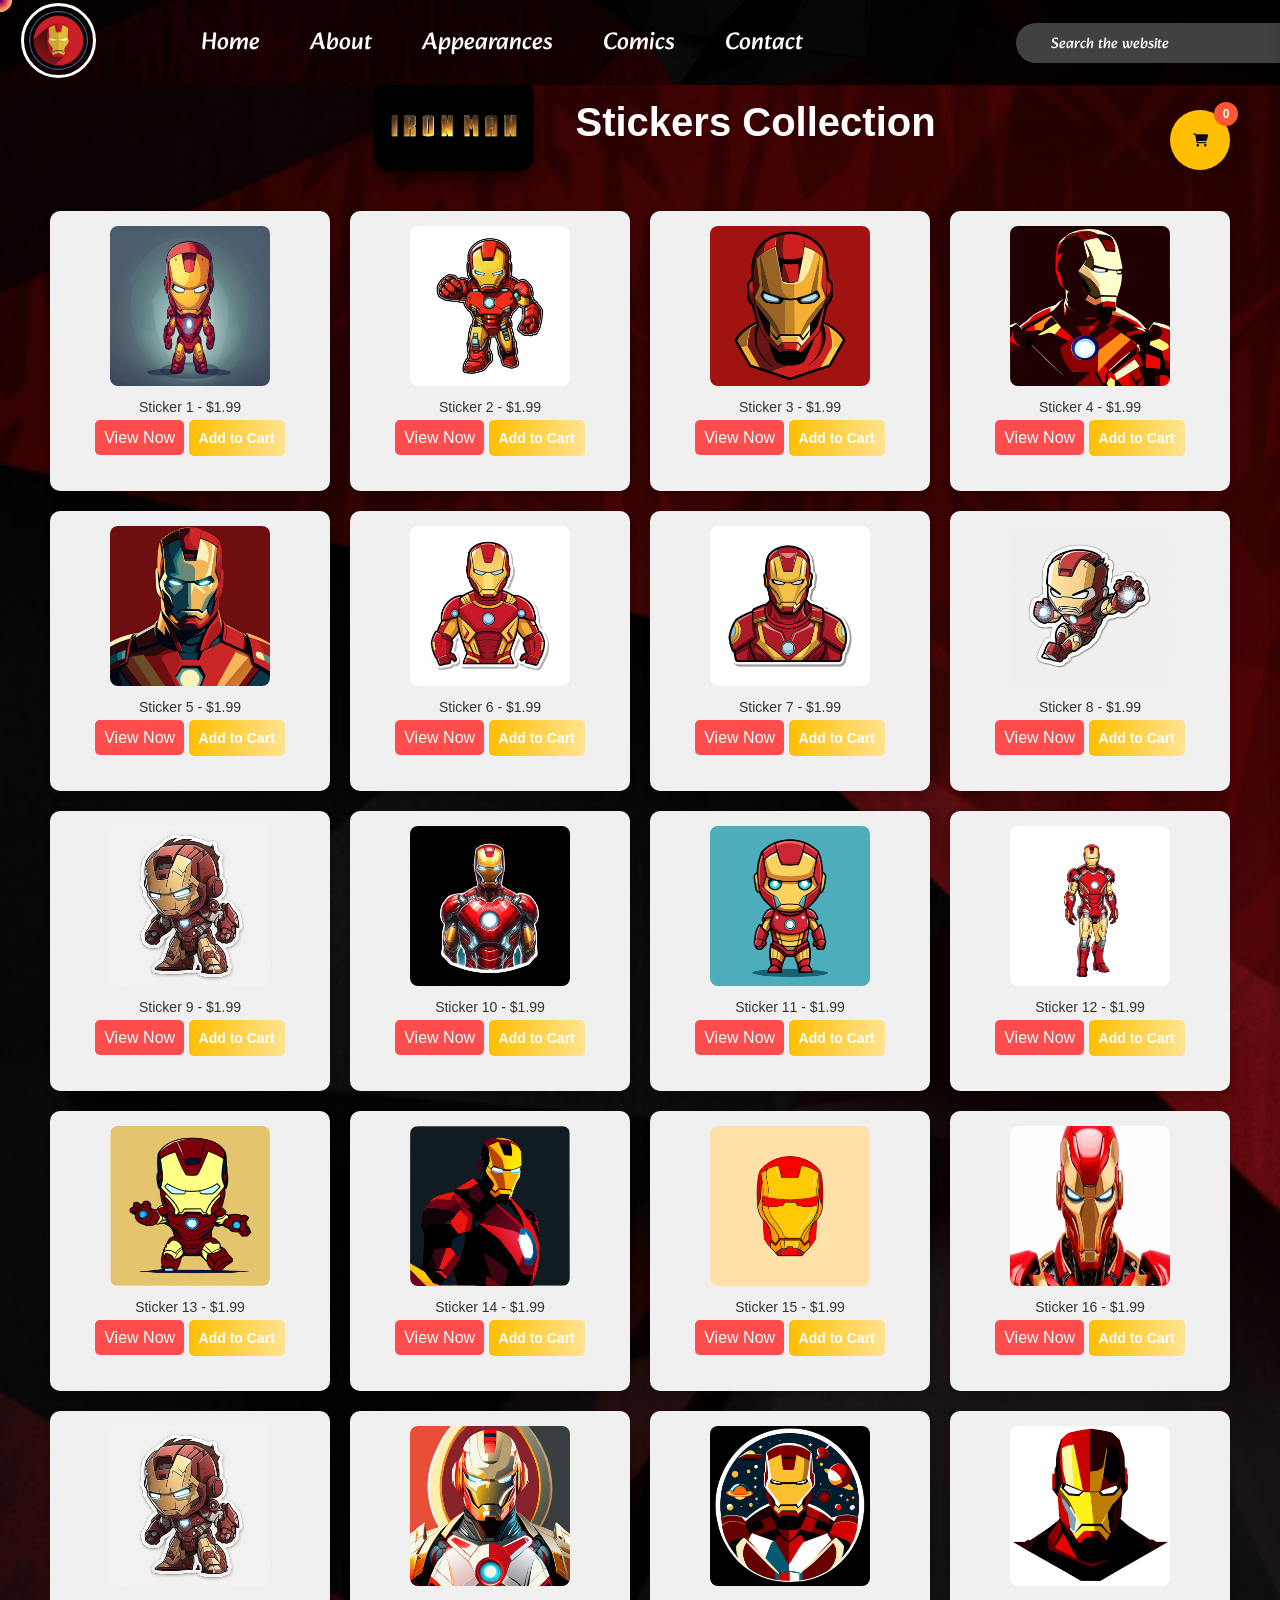
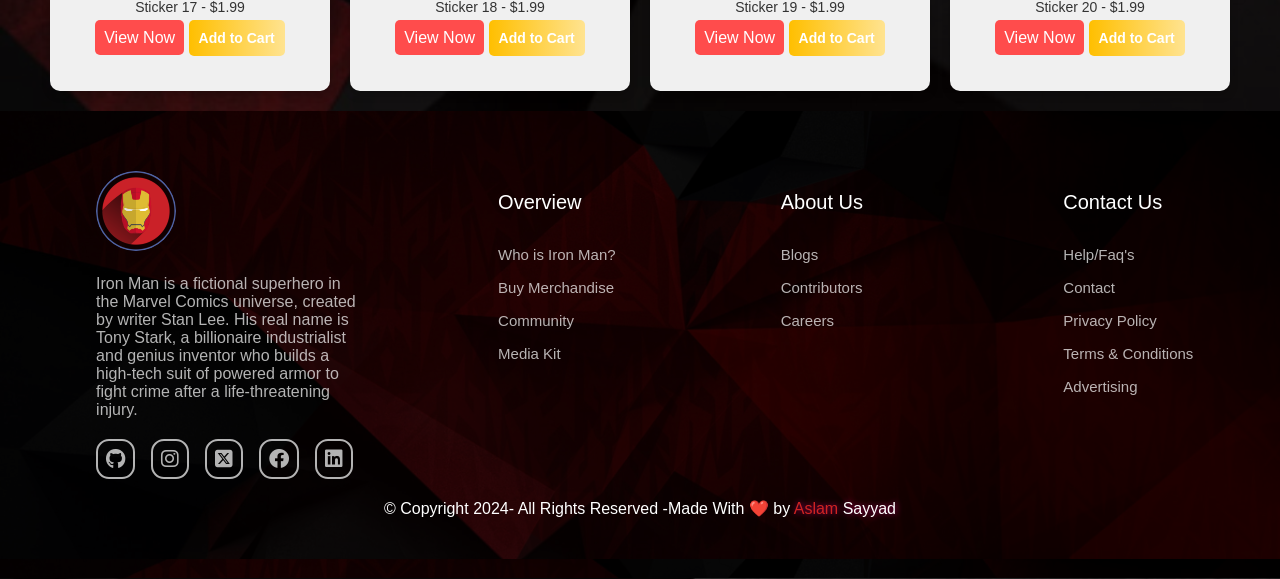
<file: sticker.html>
<!DOCTYPE html>
<html lang="en">
<head>
    <meta charset="UTF-8">
    <meta http-equiv="X-UA-Compatible" content="IE=edge">
    <meta name="viewport" content="width=device-width, initial-scale=1.0">
    <title>Stark Tech Portfolio</title>
    <link rel="stylesheet" href="https://cdnjs.cloudflare.com/ajax/libs/font-awesome/6.6.0/css/all.min.css" integrity="sha512-Kc323vGBEqzTmouAECnVceyQqyqdsSiqLQISBL29aUW4U/M7pSPA/gEUZQqv1cwx4OnYxTxve5UMg5GT6L4JJg==" crossorigin="anonymous" referrerpolicy="no-referrer" />
    <link rel="stylesheet" href="style.css">
    <link rel="stylesheet" href="css/merchandise.css">

    <link rel="stylesheet" href="https://cdnjs.cloudflare.com/ajax/libs/font-awesome/6.0.0-beta3/css/all.min.css">
    <link rel="website icon" href="/assets/logo/icon.png">
    <link rel="icon" href="https://images.wallpapersden.com/image/download/marvel-iron-man-art_68122_2160x3840.jpg" type="image/png">
    <link href="https://unpkg.com/aos@2.3.1/dist/aos.css" rel="stylesheet">
    <style>
        /* Circle styles */
        .circle {
            height: 24px;
            width: 24px;
            border-radius: 24px;
            background-color: black;
            position: fixed;
            top: 0;
            left: 0;
            pointer-events: none;
            z-index: 99999999;
            /* Stays on top of all elements */
        }
    .stickers-section {
    display: flex;
    flex-wrap: wrap;
    justify-content: center;
    gap: 20px;
    padding: 20px;
}

.sticker {
    display: flex;
    flex-direction: column;
    align-items: center;
    width: 280px;
    height: 280px;
    padding: 15px;
    background-color: #f0f0f0;
    border-radius: 10px;
    box-shadow: 0 4px 8px rgba(0, 0, 0, 0.2);
}

.sticker img {
    width: 160px;
    height: 160px;
    border-radius: 8px;
    margin-bottom: 8px;
}

.sticker p {
    font-size: 14px;
    color: #333;
    margin: 5px 0;
}

.sticker a {
    padding: 9px;
    background-color: #ff4c4c;
    color: white;
    text-decoration: none;
    border-radius: 5px;
    margin-top: 5px;
}

.sticker a:hover {
    background-color: #ff1a1a;
}
.progress-bar{
          position: fixed;
          width:100%;
          height: 0.4vh;
          z-index: 1200;  
        }
.filled{
     width :0%;
     height: 100%;
     background-image: linear-gradient(to right,red,orange);
     z-index: 100;
}

    </style>
</head>
<body>
    <div class="progress-bar">
        <div class="filled"></div>
     </div>
    <!-- Circles -->
    <div class="circle"></div>
    <div class="circle"></div>
    <div class="circle"></div>
    <div class="circle"></div>
    <div class="circle"></div>
    <div class="circle"></div>
    <div class="circle"></div>
    <div class="circle"></div>
    <div class="circle"></div>
    <div class="circle"></div>
    <div class="circle"></div>
    <div class="circle"></div>
    <div class="circle"></div>
    <div class="circle"></div>
    <div class="circle"></div>
    <div class="circle"></div>
    <div class="circle"></div>
    <div class="circle"></div>
    <div class="circle"></div>
    <div class="circle"></div>
<nav class="navbar h-nav background">
    <ul class="nav-list visibility">
        <div class="logo" id="ironmask"><a href="/index.html"><img src="assets\logo\icon.png" alt="logo" srcset=""></a></div>
        <li> <a href="index.html">Home</a></li>
        <li> <a href="index.html#about">About</a></li>
        <li> <a href="Appearances.html">Appearances</a></li>
        <li> <a href="Comics.html">Comics</a></li>
        <li> <a href="index.html#contact">Contact</a></li>
         <!-- <li> <a href="#subscribe">Newsletter</a></li> -->
    </ul>

    <div class="rightNav visibility">
        <form class="search-bar">
        <input type="text" name="search"  placeholder="Search the website">
        <button type="submit"><i class="fa-solid fa-magnifying-glass"></i></button>
        </form>
    </div>
    <div class="burger">
        <div class="line"></div>
        <div class="line"></div>
        <div class="line"></div>
    </div>
</nav>
<!-- sticker section -->
<section class="movies-section background1" id="home">
    <div class="box-main">
    </div>

        <main>
            <!-- Heading -->
            <h1 class="movies-heading">
                <img src="assets/posters/ironmanmovie1.jpg" alt="Iron Man" class="ironman-image"> Stickers Collection
            </h1>
            
            <!-- Stickers Section -->
            <div class="stickers-section">
                <div class="sticker">
                    <img src="assets/stickers/cartoon-red-yellow-robot.jpg" alt="Ironman Sticker 1">
                    <p>Sticker 1 - $1.99</p>
                    <div>
                        <a href="assets/stickers/cartoon-red-yellow-robot.jpg" target="_blank">View Now</a>
                        <button class="add-to-cart" onclick="addToCart('Sticker 1', 1.99)">Add to Cart</button>
                    </div>
                </div>
                <div class="sticker">
                    <img src="assets/stickers/drawing-iron-man-character.jpg" alt="Ironman Sticker 2">
                    <p>Sticker 2 - $1.99</p>
                    <div>
                        <a href="assets/stickers/drawing-iron-man-character.jpg" target="_blank">View Now</a>
                        <button class="add-to-cart" onclick="addToCart('Sticker 2', 1.99)">Add to Cart</button>
                    </div>
                </div>
                <div class="sticker">
                    <img src="assets/stickers/iron-man-simplified-head.avif" alt="Ironman Sticker 3">
                    <p>Sticker 3 - $1.99</p>
                    <div>
                        <a href="assets/stickers/iron-man-simplified-head.avif" target="_blank">View Now</a>
                        <button  class="add-to-cart" onclick="addToCart('Sticker 3', 1.99)">Add to Cart</button>
                    </div>
                </div>
                <div class="sticker">
                    <img src="assets/stickers/iron-man-vector-illustration-flat-2.avif" alt="Ironman Sticker 4">
                    <p>Sticker 4 - $1.99</p>
                <div>
                    <a href="assets/stickers/iron-man-vector-illustration-flat-2.avif" target="_blank">View Now</a>
                    <button class="add-to-cart" onclick="addToCart('Sticker 4', 1.99)">Add to Cart</button>
                </div>
                </div>
                <div class="sticker">
                    <img src="assets/stickers/iron-man-vector-illustration3.avif" alt="Ironman Sticker 5">
                    <p>Sticker 5 - $1.99</p>
                    <div>
                        <a href="assets/stickers/iron-man-vector-illustration3.avif" target="_blank">View Now</a>
                        <button class="add-to-cart" onclick="addToCart('Sticker 5', 1.99)">Add to Cart</button>
                    </div>
                </div>
                <div class="sticker">
                    <img src="assets/stickers/ironman-sticker_1141877-798.avif" alt="Ironman Sticker 6">
                    <p>Sticker 6 - $1.99</p>
                    <div>
                        <a href="assets/stickers/ironman-sticker_1141877-798.avif" target="_blank">View Now</a>
                        <button class="add-to-cart" onclick="addToCart('Sticker 6', 1.99)">Add to Cart</button>
                    </div>
                </div>
                <div class="sticker">
                    <img src="assets/stickers/ironman-sticker_2.avif" alt="Ironman Sticker 7">
                    <p>Sticker 7 - $1.99</p>
                    <div>
                        <a href="assets/stickers/ironman-sticker_2.avif" target="_blank">View Now</a>
                        <button class="add-to-cart" onclick="addToCart('Sticker 7', 1.99)">Add to Cart</button>
                    </div>
                </div>
                <div class="sticker">
                    <img src="assets/stickers/sticker-iron-man-flying-through-air.jpg" alt="Ironman Sticker 8">
                    <p>Sticker 8 - $1.99</p>
                    <div>
                        <a href="assets/stickers/sticker-iron-man-flying-through-air.jpg" target="_blank">View Now</a>
                        <button class="add-to-cart" onclick="addToCart('Sticker 8', 1.99)">Add to Cart</button>
                    </div>
                </div>
                <div class="sticker">
                    <img src="assets/stickers/sticker-iron-man-with-glowing-eyes.jpg" alt="Ironman Sticker 9">
                    <p>Sticker 9 - $1.99</p>
                    <div>
                        <a href="assets/stickers/sticker-iron-man-with-glowing-eyes.jpg" target="_blank">View Now</a>
                        <button class="add-to-cart" onclick="addToCart('Sticker 9', 1.99)">Add to Cart</button>
                    </div>
                </div>
                <div class="sticker">
                    <img src="assets/stickers/iron-man-sticker_10.jpg" alt="Ironman Sticker 10">
                    <p>Sticker 10 - $1.99</p>
                    <div>
                        <a href="assets/stickers/iron-man-sticker_10.jpg" target="_blank">View Now</a>
                        <button class="add-to-cart" onclick="addToCart('Sticker 10', 1.99)">Add to Cart</button>
                    </div>
                </div>
                <div class="sticker">
                    <img src="assets/stickers/sticker11.avif" alt="Ironman Sticker 11">
                    <p>Sticker 11 - $1.99</p>
                    <div>
                        <a href="assets/stickers/sticker11.avif" target="_blank">View Now</a>
                        <button class="add-to-cart" onclick="addToCart('Sticker 11', 1.99)">Add to Cart</button>
                    </div>
                </div>
                <div class="sticker">
                    <img src="assets/stickers/ironman-character-2-numberj_12.jpg" alt="Ironman Sticker 12">
                    <p>Sticker 12 - $1.99</p>
                    <div>
                        <a href="assets/stickers/ironman-character-2-numberj_12.jpg" target="_blank">View Now</a>
                        <button class="add-to-cart" onclick="addToCart('Sticker 12', 1.99)">Add to Cart</button>
                    </div>
                </div>
                <div class="sticker">
                    <img src="assets/stickers/hand-drawing-little-realistic-ironman-13.avif" alt="Ironman Sticker 13">
                    <p>Sticker 13 - $1.99</p>
                    <div>
                        <a href="assets/stickers/hand-drawing-little-realistic-ironman-13.avif" target="_blank">View Now</a>
                        <button class="add-to-cart" onclick="addToCart('Sticker 13', 1.99)">Add to Cart</button>
                    </div>
                </div>
                <div class="sticker">
                    <img src="assets/stickers/sticker15.avif" alt="Ironman Sticker 14">
                    <p>Sticker 14 - $1.99</p>
                    <div>
                        <a href="assets/stickers/sticker15.avif" target="_blank">View Now</a>
                        <button class="add-to-cart" onclick="addToCart('Sticker 14', 1.99)">Add to Cart</button>
                    </div>
                </div>
                <div class="sticker">
                    <img src="assets/stickers/sticker16-1.avif" alt="Ironman Sticker 15">
                    <p>Sticker 15 - $1.99</p>
                    <div>
                        <a href="assets/stickers/sticker16-1.avif" target="_blank">View Now</a>
                        <button class="add-to-cart" onclick="addToCart('Sticker 15', 1.99)">Add to Cart</button>
                    </div>
                </div>
                <div class="sticker">
                    <img src="assets/stickers/sticker16.jpg" alt="Ironman Sticker 16">
                    <p>Sticker 16 - $1.99</p>
                    <div>
                        <a href="assets/stickers/sticker16.jpg" target="_blank">View Now</a>
                        <button class="add-to-cart" onclick="addToCart('Sticker 16', 1.99)">Add to Cart</button>
                    </div>
                </div>
                <div class="sticker">
                    <img src="assets/stickers/sticker17.jpg" alt="Ironman Sticker 17">
                    <p>Sticker 17 - $1.99</p>
                    <div>
                        <a href="assets/stickers/sticker17.jpg" target="_blank">View Now</a>
                        <button class="add-to-cart" onclick="addToCart('Sticker 17', 1.99)">Add to Cart</button>
                    </div>
                </div>
                <div class="sticker">
                    <img src="assets/stickers/sticker18.jpg" alt="Ironman Sticker 18">
                    <p>Sticker 18 - $1.99</p>
                    <div>
                        <a href="assets/stickers/sticker18.jpg" target="_blank">View Now</a>
                        <button class="add-to-cart" onclick="addToCart('Sticker 18', 1.99)">Add to Cart</button>
                    </div>
                </div>
                <div class="sticker">
                    <img src="assets/stickers/sticker19.avif" alt="Ironman Sticker 18">
                    <p>Sticker 19 - $1.99</p>
                    <div>
                        <a href="assets/stickers/sticker19.avif" target="_blank">View Now</a>
                        <button class="add-to-cart" onclick="addToCart('Sticker 19', 1.99)">Add to Cart</button>
                    </div>
                </div>
                <div class="sticker">
                    <img src="assets/stickers/sticker20.jpg" alt="Ironman Sticker 18">
                    <p>Sticker 20 - $1.99</p>
                    <div>
                        <a href="assets/stickers/sticker20.jpg" target="_blank">View Now</a>
                        <button class="add-to-cart" onclick="addToCart('Sticker 20', 1.99)">Add to Cart</button>
                    </div>
                </div>

            </div>
            <div class="floating-cart">
                <button id="cartButton" class="cart-button">
                    <i class="fas fa-shopping-cart"></i>
                    <span id="cartCount" class="cart-count">0</span>
                </button>
                
                <div id="cartPanel" class="cart-panel">
                    <div class="cart-header">
                        <h2>Shopping Cart</h2>
                        <button id="closeCart" class="close-button">
                            <i class="fas fa-times"></i>
                        </button>
                    </div>
                    <div id="cartItems" class="cart-items">
                        <!-- Cart items will be added here dynamically -->
                    </div>
                    <div class="cart-footer">
                        <div class="cart-total">
                            <span>Total:</span>
                            <span id="cartTotal">$0.00</span>
                        </div>
                        <button id="checkoutButton" class="checkout-button">Proceed to Checkout</button>
                    </div>
                </div>
            </div>
            
        </main>
        <script>
            let cart = [];
            let total = 0;
            
            // DOM Elements
            const cartButton = document.getElementById('cartButton');
            const cartPanel = document.getElementById('cartPanel');
            const closeCart = document.getElementById('closeCart');
            const cartItems = document.getElementById('cartItems');
            const cartTotal = document.getElementById('cartTotal');
            const cartCount = document.getElementById('cartCount');
            const checkoutButton = document.getElementById('checkoutButton');
            
            // Event Listeners
            cartButton.addEventListener('click', toggleCart);
            closeCart.addEventListener('click', toggleCart);
            checkoutButton.addEventListener('click', proceedToCheckout);
            
            function toggleCart() {
                cartPanel.classList.toggle('active');
                document.body.classList.toggle('cart-open');
            }
            
            function addToCart(item, price) {
                const existingItem = cart.find(cartItem => cartItem.item === item);
                
                if (existingItem) {
                    existingItem.quantity++;
                    existingItem.totalPrice = existingItem.quantity * existingItem.price;
                } else {
                    cart.push({
                        item: item,
                        price: price,
                        quantity: 1,
                        totalPrice: price
                    });
                }
                
                total += price;
                updateCartDisplay();
                toggleCart(); // Show cart when item is added
            }
            
            function removeFromCart(item) {
                const itemIndex = cart.findIndex(cartItem => cartItem.item === item);
                if (itemIndex > -1) {
                    const cartItem = cart[itemIndex];
                    total -= cartItem.price;
                    
                    if (cartItem.quantity > 1) {
                        cartItem.quantity--;
                        cartItem.totalPrice = cartItem.quantity * cartItem.price;
                    } else {
                        cart.splice(itemIndex, 1);
                    }
                    
                    updateCartDisplay();
                }
            }
            
            function updateCartDisplay() {
                cartItems.innerHTML = '';
                let itemCount = 0;
                
                cart.forEach(item => {
                    itemCount += item.quantity;
                    const itemElement = document.createElement('div');
                    itemElement.className = 'cart-item';
                    itemElement.innerHTML = `
                        <div class="item-details">
                            <div class="item-title">${item.item}</div>
                            <div class="item-price">$${item.totalPrice.toFixed(2)}</div>
                        </div>
                        <div class="quantity-controls">
                            <button class="quantity-button" onclick="removeFromCart('${item.item}')">-</button>
                            <span>${item.quantity}</span>
                            <button class="quantity-button" onclick="addToCart('${item.item}', ${item.price})">+</button>
                        </div>
                    `;
                    cartItems.appendChild(itemElement);
                });
                
                cartTotal.textContent = `$${total.toFixed(2)}`;
                cartCount.textContent = itemCount;
                
                // Save cart to localStorage
                localStorage.setItem('cartItems', JSON.stringify(cart));
                localStorage.setItem('cartTotal', total);
            }
            
            function proceedToCheckout() {
                if (cart.length > 0) {
                    window.location.href = 'checkout.html';
                }
            }
            
            // Load cart from localStorage on page load
            window.addEventListener('load', () => {
                const savedCart = localStorage.getItem('cartItems');
                const savedTotal = localStorage.getItem('cartTotal');
                
                if (savedCart && savedTotal) {
                    cart = JSON.parse(savedCart);
                    total = parseFloat(savedTotal);
                    updateCartDisplay();
                }
            });
                        
            
        </script>
    </div>
    <footer>
        <div class="footer background">
            <div class="footer-col">
                <img src="assets/logo/icon.png" id="ironlogo" alt="">
                <p class="footer-p">
    
                    Iron Man is a fictional superhero in the Marvel Comics universe, created by writer Stan Lee. His real name is Tony Stark, a billionaire industrialist and genius inventor who builds a high-tech suit of powered armor to fight crime after a life-threatening injury.
    
                </p>
                
                <div class="footer-social">
                    <a href="#"><i class="fa-brands fa-github"></i></a>
                    <a href="#"><i class="fa-brands fa-instagram"></i></a>
                    <a href="#"><i class="fa-brands fa-square-x-twitter"></i></a>
                    <a href="#"><i class="fa-brands fa-facebook"></i></a>
                    <a href="#"><i class="fa-brands fa-linkedin"></i></a>
                </div> 
            </div>
            <div class="footer-col-main">
                <h4 class="h46">Overview</h4>
                <a href="index.html">Who is Iron Man?</a>
                <a href="/merchandise.html">Buy Merchandise</a>
                <a href="#">Community</a>
                <a href="#">Media Kit</a>
            </div>
            <div class="footer-col-main">
                <h4 class="h46">About Us</h4>
                <a href="blog.html">Blogs</a>
                <a href="/contributor.html">Contributors</a>
                <a href="#">Careers</a>
            </div>
            <div class="footer-col-main">
                <h4 class="h46">Contact Us</h4>
                <a href="FAQs.html">Help/Faq's</a>
                <a href="index.html#contact">Contact</a>
                <a href="PrivacyPolicy.html">Privacy Policy</a>
                <a href="Terms&Conditions.html">Terms & Conditions</a>
                <a href="#">Advertising</a>
            </div>
        </div>
        <div class="footer-bar background"> 
            <p>
                &copy; Copyright 2024- All Rights Reserved -Made With ❤️ by <a class="mygithub" href="https://github.com/aslams2020"><span>Aslam</span> Sayyad</a>
            </p>
    
        </div>
       </footer>
       <button id="BacktoTop">
        <div class="circle1">
          <svg
            id="back-to-top"
            xmlns="http://www.w3.org/2000/svg"
            width="30"
            height="30"
            fill="currentColor"
            class="bi bi-arrow-up-circle-fill"
            viewBox="0 0 16 16"
          >
            <path
              d="M16 8A8 8 0 1 0 0 8a8 8 0 0 0 16 0m-7.5 3.5a.5.5 0 0 1-1 0V5.707L5.354 7.854a.5.5 0 1 1-.708-.708l3-3a.5.5 0 0 1 .708 0l3 3a.5.5 0 0 1-.708.708L8.5 5.707z"
            ></path>
          </svg>
        </div>
      </button>
  
      <script>
        /* Back to Top Button */
        const scrollToTopBtn = document.getElementById("BacktoTop");
        window.onscroll = function () {
          scrollFunction();
        };
  
        function scrollFunction() {
          if (
            document.body.scrollTop > 50 ||
            document.documentElement.scrollTop > 50
          ) {
            scrollToTopBtn.style.visibility = "visible";
            scrollToTopBtn.style.opacity = "1";
          } else {
            scrollToTopBtn.style.visibility = "hidden";
            scrollToTopBtn.style.opacity = "0";
          }
        }
  
        scrollToTopBtn.addEventListener("click", function () {
          // Smooth scroll back to top
          window.scrollTo({ top: 0, behavior: "smooth" });
        });
      </script>
    
        <script>
                window.addEventListener('scroll', function() {
                const winScroll = document.body.scrollTop || document.documentElement.scrollTop;
                const height = document.documentElement.scrollHeight - document.documentElement.clientHeight;
                const scrolled = (winScroll / height) * 100;
                document.getElementById('progress-bar').style.width = scrolled + '%';
    
            });
    
     </script>
      <!-- form name  -->
    <script>
        function validateText(input) {
           
            const errorMessage = document.getElementById('error-message');
    
          
            const invalidChars = /[^a-zA-Z\s]/g;
            if (invalidChars.test(input.value)) {
               
                errorMessage.style.display = 'inline';
            } else {
                
                errorMessage.style.display = 'none';
            }
    
            
            input.value = input.value.replace(invalidChars, '');
        }
        </script>
    
        <script src="./Js/script.js"></script>
        <script src="./Js/secrets.js"></script>
        <script src="https://unpkg.com/aos@2.3.1/dist/aos.js"></script>
        <script>
            AOS.init();
          </script>  
        <!-- adding automatic focus of cursor     -->
        <script>
            window.onload = function() {
                document.getElementById('search-bar').focus();
            };
        </script>
    
    <!-- making the about section clealy visible when "about" or "home" is clicked -->
    <script>
        function scrollToSection(event, sectionId) {
      event.preventDefault();
      const section = document.getElementById(sectionId);
      const navbarHeight = 85; // Fixed navbar height
    
      window.scrollTo({
        top: section.offsetTop - navbarHeight,
        behavior: 'smooth'
      });
    }
    </script>
    <script>
        // Coordinates for the cursor
        const coords = { x: 0, y: 0 };
        const circles = document.querySelectorAll(".circle");
    
        // Colors for the circles
        const colors = [
            "#ffb56b", "#fdaf69", "#f89d63", "#f59761", "#ef865e", "#ec805d",
            "#e36e5c", "#df685c", "#d5585c", "#d1525c", "#c5415d", "#c03b5d",
            "#b22c5e", "#ac265e", "#9c155f", "#950f5f", "#830060", "#7c0060",
            "#680060", "#60005f", "#48005f", "#3d005e"
        ];
    
        // Assign colors and initial position to each circle
        circles.forEach(function (circle, index) {
            circle.x = 0;
            circle.y = 0;
            circle.style.backgroundColor = colors[index % colors.length];
        });
    
        // Update the coordinates when the mouse moves
        window.addEventListener("mousemove", function (e) {
            coords.x = e.clientX;
            coords.y = e.clientY;
        });
    
        // Animation function to move the circles
        function animateCircles() {
            let x = coords.x;
            let y = coords.y;
    
            circles.forEach(function (circle, index) {
                // Update the position and scale of each circle
                circle.style.left = x - 12 + "px";
                circle.style.top = y - 12 + "px";
                circle.style.scale = (circles.length - index) / circles.length;
    
                circle.x = x;
                circle.y = y;
    
                // Get the next circle in the sequence
                const nextCircle = circles[index + 1] || circles[0];
                x += (nextCircle.x - x) * 0.3;
                y += (nextCircle.y - y) * 0.3;
            });
    
            // Repeat the animation
            requestAnimationFrame(animateCircles);
        }
    
        // Start the animation
        animateCircles();

          //js 

const filled = document.querySelector('.filled');

function update () {
    filled.style.width = `${((window.scrollY) / (document.body.scrollHeight - window.innerHeight) * 100)}%`;
requestAnimationFrame(update);
}
update();
    </script>
    
    </body>
    
    </html>
</file>
<file: style.css>
@import url("https://fonts.googleapis.com/css2?family=Baloo+Bhaina+2&family=Roboto&display=swap");
@import url("https://fonts.googleapis.com/css2?family=Alkatra&display=swap");

* {
  margin: 0;
  padding: 0;
  box-sizing: border-box;
  scroll-behavior: smooth;
}

html,
body {
  margin: 0;
  padding: 0;
  width: 100%;
  overflow-x: hidden;
  box-sizing: border-box;
  scroll-behavior: smooth;
}

/* Vertical Scrollbar Styling :) */
::-webkit-scrollbar {
  width: 8px;
}

::-webkit-scrollbar-track {
  background-color: rgb(0, 0, 0);
  /* background: none; */
}

::-webkit-scrollbar-thumb {
  /* background-color: rgb(255, 0, 0); */
  background: linear-gradient(135deg, rgb(67, 0, 0), rgb(255, 56, 56));
  border-radius: 4px;
  border: 1px solid rgb(149, 6, 113);
  transition: 0.3s ease-in-out !important;
}

::-webkit-scrollbar-thumb:hover {
  background: linear-gradient(135deg, rgb(243, 18, 18), rgb(112, 2, 2));
}

#progress-container {
  position: fixed;
  top: 0px;
  left: 0;
  width: 100%;
  height: 6px;
  z-index: 99990;
  /* background: #f3f3f3; */
}

#progress-bar {
  height: 53%;
  width: 0;
  background: linear-gradient(90deg,
      rgb(255, 0, 0) 0%,
      rgb(255, 153, 153) 50%,
      rgb(250, 0, 0) 100%);
  box-shadow: 0 0 4px rgba(255, 0, 0, 0.7), 0 0 10px rgba(192, 100, 2, 0.7);
  transition: width 0.09s ease-in-out;
  border-radius: 10px;
}

.DoAnimation {
  /* position: relative; */
  animation-name: Cinematicuni;
  animation-duration: 2s;
  animation-iteration-count: 1;
  animation-timing-function: ease;
}

@keyframes Cinematicuni {
  from {
    transform: translateX(-450px);
  }

  to {
    transform: translateX(0px);
  }
}

/* Left Side Nav */
.logo {
  width: 40%;
  margin: 6px 80px 6px 80px;
  display: flex;
  justify-content: center;
  align-items: center;
}

#ironmask {
  cursor: pointer;
}

#ironlogo {
  margin-left: 80px;

  animation: glow 5s infinite alternate;
  border-radius: 100px;
  /* top: 0px; */
}

.logo img {
  max-width: 75px;
  border: 3px solid white;
  border-radius: 50%;
  padding: 5px;
  margin: 20px 0px;
  animation: glow 5s infinite alternate;
}

@keyframes glow {
  from {
    box-shadow: 0 0 5px -8px #6a0a0a;
  }

  to {
    box-shadow: 0 0 10px 8px #7b0a0a;
  }
}

/* Main Nav */
.navbar {
  height: 85px;
  display: flex;
  align-items: center;
  justify-content: center;
  position: sticky;
  top: 0;
  z-index: 1;
}

.background {
  background: rgba(0, 0, 0, 0.8) url(assets/bg3.jpg);
  background-size: cover;
  background-blend-mode: darken;
}

.background1 {
  background: rgb(0, 0, 0, 0.5) url(assets/bg3.jpg);
  background-size: cover;
  background-blend-mode: darken;
}

.nav-list {
  width: 75%;
  display: flex;
  align-items: center;
  margin-right: 75px;
}

.nav-list li {
  list-style: none;
  padding: 5px 10px;
  font-size: 18px;
  margin: 0px 5px;
}

.nav-list li a {
  padding-right: 10px;
  padding-left: 10px;
  padding-top: 15px;
  padding-bottom: 15px;
  text-decoration: none;
  color: white;
  font-size: 1.5rem;
  font-family: "Alkatra", cursive;
  transition: all 1s ease;
  transition-duration: 0.5s;
  /* transition: color 0.3s ease, text-shadow 0.4s ease-in-out; */
}

.nav-list li a:hover {
  padding-right: 5px;
  padding-left: 10px;
  padding-top: 8px;
  padding-bottom: 8px;
  color: rgb(238, 10, 10);
  text-decoration: none;
  font-size: 1.6rem;
}

/* Right Nav */
.rightNav {
  width: 40%;
  text-align: right;
  padding: 0px 23px;
}

.rightNav button {
  color: black;
  border: none;
  background-color: rgb(238, 10, 10);
  margin-bottom: 10px;
}

.search-bar {
  margin-left: 90px;
  width: 300px;
  height: 40px;
  max-width: 600px;
  display: flex;
  align-items: center;
  background-color: #414141 !important;
  background-color: white;
  border-radius: 60px;
  padding: 5px 10px;
}

.search-bar input {
  background: transparent;
  font-family: "Alkatra", cursive;
  flex: 1;
  border: none;
  outline: none;
  font-size: 15px;
  align-items: center;
  padding-left: 25px;
  color: rgb(238, 10, 10);
  margin-top: 3px;
}

::placeholder,
.email-input {
  color: rgb(249, 246, 246);
}

.search-bar button {
  border: 0;
  border-radius: 50%;
  width: 30px;
  height: 30px;
  cursor: pointer;
  transition: 0.3s;
  margin-top: 9px;
  margin-right: 7px;
}

.search-bar button:hover {
  transform: scale(1.1);
}

.box-main {
  display: flex;
  justify-content: center;
  align-items: center;
  color: white;
  font-family: "Segoe UI", Tahoma, Geneva, Verdana, sans-serif;
  max-width: 50%;
  margin: auto;
  height: 80%;
}

a:link,
a:visited {
  color: rgb(226, 96, 10);
}

/* Hero Section */
/* First Section Styling */
.firstSection {
  height: 100vh;
  display: flex;
  justify-content: flex-start;
  align-items: center;
  background: linear-gradient(rgba(0, 0, 0, 0.4), rgba(0, 0, 0, 0.4)),
    url("assets/bg3.jpg");
  background-size: cover;
  padding-left: 50px;
}

.box-main {
  display: flex;
  max-width: 90%;
  height: auto;
  margin: auto;
  align-items: center;
}

/* Image Styling */
.firstHalf {
  flex: 0.7;
}

.ironman-illustration {
  width: 100%;
  height: auto;
  animation: IronImage 2s ease forwards,
    float 1.5s ease-in-out infinite alternate;
}

/* Text Content Styling */
.secondHalf {
  flex: 1;
  color: #fff;
  padding-left: 30px;
  animation: float 1.5s ease-in-out infinite alternate;
}

.txt-big {
  font-size: 48px;
  font-weight: bold;
  margin-bottom: 15px;
  text-align: left;
  text-shadow: rgba(255, 77, 0, 0.849) 1px 0 10px !important;
}

.txt-small {
  font-size: 18px;
  line-height: 1.8;
  text-align: left;
  padding-right: 100px;
  margin-bottom: 30px;
  text-shadow: rgba(255, 0, 195, 0.849) 1px 0 10px !important;
}

/* Button Styling */
.buttons {
  display: flex;
  gap: 20px;
  margin-top: 20px;
}

.btn {
  padding: 12px 28px;
  border-radius: 8px;
  cursor: pointer;
  transition: 0.3s ease;
}

.btn-invert {
  background: #ffffff;
  color: #a94040;
  border: 2px solid transparent;
  font-size: 16px;
  font-weight: 600;
  font-family: "Open Sans", sans-serif;
  width: 145px;
  box-shadow: 0 0 4px red, 0 0 8px red, 0 0 12px red, 0 0 16px red;
}

.btn-invert:hover {
  background: transparent;
  color: white;
  border: 2px solid white;
  font-size: 20px;
  left: 100%;
  box-shadow: 0 0 12px whitesmoke, 0 0 24px whitesmoke, 0 0 36px whitesmoke,
    0 0 48px whitesmoke;
}

.btn-transparent {
  background: transparent;
  color: white;
  border: 2px solid white;
  font-size: 16px;
  font-weight: 600;
  font-family: "Open Sans", sans-serif;
  width: 160px;
}

.btn-transparent:hover {
  background: #ffffff;
  color: #a94040;
}

@keyframes IronImage {
  from {
    transform: translateX(0px);
  }

  to {
    transform: translateX(450px);
  }
}

@keyframes float {
  0% {
    transform: translateY(0);
  }

  100% {
    transform: translateY(-10px);
  }
}

.text-big {
  font-size: 35px;
  font-family: "Roboto", cursive;
  margin-right: 100px;
  text-shadow: rgba(255, 77, 0, 0.849) 1px 0 10px !important;
}

.text-small {
  font-size: 20px;
  font-family: "Roboto", cursive;
  margin-right: 100px;
  text-shadow: rgba(255, 0, 195, 0.849) 1px 0 10px !important;
}

.section {
  height: 500px;
  display: flex;
  align-items: center;
  justify-content: center;
  max-width: 80%;
  margin: auto;
  height: 80%;
  padding-top: 30px;
  padding-bottom: 30px;
}

.sec {
  background-image: url("assets/bg3.jpg");
  background-repeat: none;
  color: white;
  background-size: auto;
}

.left {
  flex-direction: row-reverse;
  height: 80%;
  width: 80%;
}

.imgFluid {
  width: 300px;
  /* border: 3px solid rgb(0, 104, 113); */
  border-radius: 10px;
  z-index: -1;
  box-shadow: 10px 5px 125px rgba(255, 255, 255, 0.423);
  transition: transform 0.3s ease-in-out, box-shadow 0.3s ease-in-out;
}

.imgFluid:hover {
  transform: scale(1.03) translateY(-2px);
  cursor: pointer;
  z-index: -1;
  box-shadow: 10px 5px 125px rgba(255, 0, 0, 0.6);
}

.paras {
  padding: 0px 60px;
  margin-left: 50px;
  text-align: justify;
}

.sectionTag {
  padding-bottom: 10px;
}

.sectionSubTag {
  font-family: "Segoe UI", Tahoma, Geneva, Verdana, sans-serif;
  font-size: 14px;
  text-shadow: rgba(245, 131, 255, 0.54) 1px 0 10px !important;
}

/* General Styling for Contact Section */
.contact {
  background: rgba(0, 0, 0, 0.8) url(contact3.jpg);
  background-repeat: no-repeat;
  background-size: cover;
  padding-bottom: 5%;
  color: white;
}

.contact p {
  text-align: center;
  font-size: 18px;
  margin: 1% 3%;
  line-height: 1.5;
}

.text-center {
  text-align: center;
  padding: 30px 0;
  font-family: "Franklin Gothic Medium", "Arial Narrow", Arial, sans-serif;
  font-size: 25px;
}

.form {
  max-width: 500px;
  margin: auto;
  background-color: rgba(255, 255, 255, 0.2);
  padding: 20px;
  border-radius: 8px;
  display: flex;
  flex-direction: column;
  align-items: center;
  box-shadow: 0 0 20px rgba(244, 2, 2, 0.795), 0 0 30px rgba(237, 20, 4, 0.866);
  backdrop-filter: blur(10px);
  border: 1px solid rgba(255, 255, 255, 0.5);
}

.form input,
.form textarea {
  width: 100%;
  max-width: 450px;
  height: 40px;
  margin-bottom: 15px;
  padding: 10px;
  color: white;
  background-color: rgba(255, 185, 185, 0);
  border: none;
  border-bottom: 3px solid rgb(255, 226, 226);
  border-radius: 5px;
  font-size: 16px;
  transition: all 0.3s ease;
}

.form textarea {
  height: 80px;
  resize: vertical;
}

.form input::placeholder,
.form textarea::placeholder {
  color: rgb(255, 255, 255);
  font-size: 14px;
}

.form input:focus,
.form textarea:focus {
  outline: none;
  border-bottom: 3px solid #b71c1c;
}

/* Drop down menu phone code */

.country-input-group {
  display: flex;
  gap: 10px;
  width: 100%;
  max-width: 450px;
}

.country-select {
  width: 19%;
  height: 35px;
  padding: 5px;
  color: black;
  background-color: rgba(255, 255, 255, 1);
  border: 1px solid #ccc;
  border-radius: 5px;
  font-size: 16px;
  transition: all 0.3s ease;
}

.country-select:focus {
  outline: none;
  border: 2px solid #b71c1c;
}

.country-select option {
  padding: 10px;
}

/* Button Styling */

.submit-btn,
.subscribe-btn
{
  padding: 12px 25px;
  color: #fff;
  font-weight: bold;
  background: linear-gradient(135deg,
      rgba(237, 20, 4, 0.8),
      rgba(200, 0, 0, 0.6));
  border: none;
  border-radius: 8px;
  cursor: pointer;
  transition: transform 0.3s ease, box-shadow 0.3s ease, background 0.3s ease;
  font-size: 16px;
}

.submit-btn:hover,
.subscribe-btn:hover
{
  transform: scale(1.05);
  box-shadow: 0 3px 15px rgba(244, 2, 2, 0.9), 0 0 30px rgba(237, 20, 4, 0.95);
  background: linear-gradient(135deg,
      rgba(255, 0, 0, 0.9),
      rgba(237, 20, 4, 0.8));
}

/* Footer */
.footer {
  padding: 5rem 1rem;
  position: relative;
  display: grid;
  grid-template-columns: 400px repeat(3, 1fr);
  gap: 2rem;
  text-align: left;
}

.footer-col {
  margin-left: 0px;
  text-align: left;
}

.footer-col img {
  width: 5rem;
  height: 5rem;
  position: relative;
  top: -20px;
  text-align: left;
}

.movie-cards-container {
  display: flex;
  justify-content: space-around;
  flex-wrap: wrap;
  margin: 0 auto;
  max-width: 1200px;
}

/* Styling for each movie card */
.movie-card {
  background-color: rgba(255, 255, 255, 0.1);
  border-radius: 10px;
  box-shadow: 0 4px 8px rgba(0, 0, 0, 0.2);
  width: 30%;
  margin: 20px 0;
  padding: 10px;
  text-align: center;
}

/* Movie image inside card */
.movie-image {
  width: 100%;
  height: auto;
  border-radius: 10px;
}

/* Movie title below the image */
.movie-title {
  font-size: 1.3em;
  font-weight: bold;
  color: #ffffff;
  margin-top: 10px;
}

.visitor-counter {
  position: absolute;
  background-color: #801111;
  color: rgb(235, 213, 14);
  top: 85px;
  padding: 10px 20px;
  border-radius: 20px;
  display: inline-flex;
  align-items: center;
  font-family: Arial, sans-serif;
  margin-left: 190px;
  z-index: 10;
}

.visitor-counter .icon {
  margin-right: 10px;
}

.footer-p {
  opacity: 0.7;
  margin-bottom: 1.3rem;
  height: fit-content;
  width: 66%;
  margin-left: 80px;
  right: 50px;
}

.footer-social {
  display: flex;
  align-items: center;
  margin-left: 5rem;
}

.footer-social i {
  color: white;
  font-size: 1.25rem;
  margin-right: 1rem;
  opacity: 0.7;
  border: 2px solid white;
  border-radius: 13px;
  padding: 0.5rem;
  transition: all 1s ease;
  transition-duration: 0.5s;
}

.footer-social i:hover {
  opacity: 1;
  background-color: rgb(238, 10, 10);
  border-radius: 22px;
  border-style: dotted;
  font-size: 1.27rem;
}

.h46 {
  margin-bottom: 2rem;
  font-size: 20px;
  font-weight: 500;
  color: white;
  transition: all 1s ease;
  transition-duration: 0.4s;
  margin-left: 50px;
}

.h46:hover {
  font-size: 21px;
  color: #ee1919;
}

.footer-col-main a {
  display: block;
  font-size: 15px;
  margin-bottom: 1rem;
  color: white;
  margin-left: 50px;
  opacity: 0.7;
  text-decoration: none;
  transition-duration: 0.4s;
  margin-left: 50px;
}

.footer-col-main a:hover {
  color: #e61d1d;
}

ironlogo .footer-col-main {
  background-color: #1da1f2;
  text-align: left;
}

.footer background {
  background-color: #1da1f2;
}

.footer-bar {
  text-align: center;
  margin: auto;
  font-size: 1rem;

  .mygithub {
    color: white;
    text-decoration: none;
    text-shadow: rgba(255, 0, 144, 0.629) 1px 0 6px;
  }
}

.footer-bar p span {
  color: #d12323;
}

.footer-bar p {
  position: relative;
  top: -60px;
}

/* Hamburger Menu */
.burger {
  display: none;
  position: absolute;
  cursor: pointer;
  right: 5%;
  top: 15px;
}

.line {
  width: 33px;
  background-color: white;
  height: 4px;
  margin: 5px 3px;
}

/* Footer */
.mygithub {
  color: white;
  text-decoration: none;
  text-shadow: rgba(255, 0, 144, 0.629) 1px 0 6px;
}

.active {
  color: rgb(247, 242, 242);
}

/*Added SOCIAL- Media icons */
.footer-list {
  display: flex;
  justify-content: end;
  align-items: center;
  flex-direction: column;
  background-color: rgb(0, 0, 0);
}

.footer-list ul {
  list-style: none;
}

.footer-list h3 {
  font-size: 20px;
  color: white;

  margin-top: 50px;
}

.social-icons {
  display: flex;
  align-items: center;
  justify-content: center;
  gap: 15px;
  font-size: 0.5rem;
  margin-top: 20px;
}

/* Social Media Icons */
.social-icons a {
  font-size: 0.5rem;
  transition: all 0.3s ease;
}

/* Hover effects for social media icons */
.social-icons a:hover {
  transform: translateY(-5px);
}

/* Specific hover colors for different social media platforms */
.social-icons .fa-facebook:hover {
  color: #3b5998;
}

.social-icons .fa-twitter:hover {
  color: #1da1f2;
}

.social-icons .fa-instagram:hover {
  color: #e1306c;
}

.social-icons .fa-linkedin:hover {
  color: #0077b5;
}

.social-icons .fa-github:hover {
  color: #6e5494;
}

/* Ensure navbar has fixed position */
.navbar {
  position: fixed;
  top: 0;
  left: 0;
  width: 100%;
  z-index: 1000;
}

/* Add margin-top to push the section down below the navbar */
#home {
  margin-top: 80px;
  text-align: center;
}

/* Styling for movie headings */
.movies-heading {
  margin-top: 70px;
  font-size: 2.5rem;
  font-family: "Arial", sans-serif;
  font-weight: bold;
  text-align: center;
  color: white;
}

.ironman-image {
  width: 160px;
  height: auto;
  vertical-align: middle;
  margin: 0 30px;
}

.movies-heading img {
  border-radius: 15px;
  box-shadow: 0 8px 16px rgba(0, 0, 0, 0.6);
}

/* General body and background */
body {
  font-family: Arial, sans-serif;
  color: #fff;
  /* Keep text color white for visibility */
}

/* Background section should remain the same */
.background1 {
  padding: 0.1px;
}

/* Movie Cards Section */
.movie-cards-container {
  display: flex;
  justify-content: space-around;
  flex-wrap: wrap;
  margin: 0 auto;
  max-width: 1200px;
}

.movie-card {
  background-color: rgba(255, 255, 255, 0.1);
  border-radius: 10px;
  box-shadow: 0 4px 8px rgba(0, 0, 0, 0.2);
  width: 30%;
  margin: 20px 0;
  padding: 10px;
  text-align: center;
}

/* Movie image inside card */
.movie-image {
  width: 100%;
  height: auto;
  border-radius: 10px;
}

/* Movie title below the image */
.movie-title {
  font-size: 1.3em;
  font-weight: bold;
  color: #ffffff;
  margin-top: 10px;
}

h1,
h2 {
  text-align: center;
  color: #ffffff;
  margin-top: 20px;
}

.imdb-rating {
  margin-left: 20px;
}

.imdd-rating {
  font-size: 15px;
  margin-left: 20px;
}

/* Back to Top button style */
#BacktoTop {
  display: block;
  position: fixed;
  bottom: 20px;
  right: 20px;
  width: 55px;
  height: 55px;
  background-color: rgb(170, 5, 5);
  border-radius: 50%;
  border: none;
  cursor: pointer;
  text-align: center;
  line-height: 50px;
  font-size: 24px;
  z-index: 1000;
  visibility: hidden;
  opacity: 0;
  transition: opacity 1.5s, visibility 1.5s, box-shadow 0.3s ease;
  box-shadow: 0 0 0 2px #fff, 0 0 0 3px #262626,
    0 0 6px 2px rgba(255, 255, 255, 0.2);
  overflow: hidden;
}

.circle1 {
  display: flex;
  align-items: center;
  justify-content: center;
}

#BacktoTop:hover {
  background-color: rgb(106, 12, 11);
  transform: scale(1.1);
}

#BacktoTop svg {
  fill: #b4a933;
  transition: fill 0.3s ease-in-out;
}

#BacktoTop:hover svg {
  fill: #ffd700;
}

#BacktoTop {
  animation: glow 5s infinite alternate;
}

@keyframes glow {
  from {
    box-shadow: 0 0 0 2px #fff, 0 0 0 3px #262626, 0 0 6px 2px rgba(255, 255, 255, 0.2), 0 0 5px -8px #6a0a0a;
  }

  to {
    box-shadow: 0 0 0 2px #fff, 0 0 0 3px #262626, 0 0 6px 2px rgba(255, 255, 255, 0.2), 0 0 10px 8px #7b0a0a;
  }
}

input[type="number"]::-webkit-inner-spin-button,
input[type="number"]::-webkit-outer-spin-button {
  -webkit-appearance: none;
  margin: 0;
}

#fun-fact-overlay {
  position: fixed;
  top: 0;
  left: 0;
  width: 100vw;
  height: 100vh;
  background-color: rgba(0, 0, 0, 0.8);
  display: flex;
  align-items: center;
  justify-content: center;
  z-index: 1000;
}

#fun-fact-content {
  font-family: "Segoe UI", Tahoma, Geneva, Verdana, sans-serif;
  background-color: #222;
  color: #fff;
  padding: 20px;
  border-radius: 8px;
  text-align: center;
  max-width: 400px;
  box-shadow: 0 0 10px rgba(255, 0, 0, 0.5);
}

#fun-fact-message {
  font-size: 1.2em;
  margin-bottom: 15px;
}

#fun-fact-ok-button {
  padding: 10px 20px;
  background-color: #ff3333;
  color: #fff;
  border: none;
  border-radius: 5px;
  font-size: 1em;
  cursor: pointer;
}

#fun-fact-ok-button:hover {
  background-color: #ff5555;
}

.nav-list li .active-header {
  color: rgb(238, 10, 10);
  text-decoration: underline;
}

/* Responsiveness ^_^ */
@media only screen and (max-width: 1020px) {
  .logo img {
    max-width: 100px;
    border: 3px solid white;
    border-radius: 50%;
    padding: 5px;
    margin: 20px 0px;
    animation: glow 5s infinite alternate;
  }

  @keyframes glow {
    from {
      box-shadow: 0 0 5px -8px #6a0a0a;
    }

    to {
      box-shadow: 0 0 10px 8px #7b0a0a;
    }
  }

  .nav-list {
    flex-direction: column;
    align-items: center;
    margin-right: 0px;
  }

  .navbar {
    flex-direction: column;
    align-items: center;
    transition: all 0.7s ease-out;
    height: 480px;
  }

  .rightNav {
    text-align: center;
    width: 100%;
    display: flex;
    flex-direction: column;
    align-items: center;
  }

  #search {
    width: 300px;
    padding: 8px;
    margin-bottom: 10px;
    text-align: center;
  }

  .btn {
    width: 100px;
  }

  .secondHalf img {
    width: 100%;
    margin: 15px 0;
  }

  .burger {
    display: block;
  }

  .h-nav {
    height: 85px;
  }

  .visibility {
    visibility: hidden;
  }

  .box-main {
    max-width: 100%;
    flex-direction: column-reverse;
    align-items: center;
  }

  .section {
    flex-direction: column-reverse;
    align-items: center;
  }

  .text-small,
  .text-big,
  .btn {
    text-align: center;
    margin: 0 auto;
  }

  .paras {
    padding: 0px;
    text-align: center;
    margin: 0 auto;
  }

  .buttons {
    display: flex;
    justify-content: center;
    margin-top: 20px;
  }

  .firstHalf {
    margin-bottom: 20px;
  }

  .text-big {
    margin-bottom: 15px;
  }

  .text-small {
    margin-bottom: 0px;
  }

  .buttons .btn {
    margin: 0 15px;
    padding: 10px 15px;
  }

  .thumbnail {
    text-align: center;
    margin: 20px 0;
  }

  .thumbnail img,
  .firstHalf img {
    border: 5px solid white;
    box-sizing: border-box;
    max-width: 100%;
    display: inline-block;
    margin: 0 auto;
  }

  .search-bar {
    margin-left: 0px;
  }

  .logo a {
    display: flex;
    justify-content: center;
  }
}

@media (max-width: 900px) {
  .buttons {
    margin-bottom: 25px;
  }

  .ironman-illustration {
    width: 90%;
  }

  .subscribe-btn{
    width: auto;
  }

  .footer {
    grid-template-columns: 1fr 1fr;
    padding: 2rem;
  }

  .footer-col-main {
    margin-top: 1rem;
  }

  .footer-img {
    margin-left: -30px;
    margin-right: 200px;
  }

  .footer-p {
    margin-left: 50px;
  }

  .footer-social {
    justify-content: center;
    margin-left: 20px;
  }

  .footer-col img {
    width: 3.5rem;
    height: 3.5rem;
  }

  .footer-bar p {
    font-size: 0.8rem;
    top: 0;
    padding: 1rem 3rem;
  }
}


@media (max-width: 600px) {
  .txt-big {
    font-size: 35px;
    margin-left: 1rem;
  }

  .txt-small {
    margin-left: 1rem;
  }

  .secondHalf {
    padding-left: 0;
  }

  .buttons {
    margin-top: 20px;
    margin-bottom: 40px;
  }

  .buttons .btn {
    margin: 0 !important;
    padding: 10px 15px;
  }

  .firstHalf {
    display: flex;
    justify-content: center;
  }

  .ironman-illustration {
    width: 80%;
  }

  .movie-cards-container {
    display: flex;
    flex-direction: column;
    width: 100%;
    flex-wrap: wrap;
    margin: 0 auto;
  }

  /* Styling for each movie card */
  .movie-card {
    width: 100%;
    height: auto;
  }

  .movie-image {
    width: 100%;
    height: auto;
    border-radius: 5px;
  }

  .movie-title {
    font-size: 1.1rem;
    font-weight: bold;
    color: #ffffff;
    margin-top: 10px;
  }

  .visitor-counter {
    margin-left: 170px;
    top: 30px;
  }

  .footer {
    grid-template-columns: 1fr;
    padding: 1.5rem;
    text-align: center;
  }

  .footer-col,
  .footer-col-main {
    margin: 0 auto;
  }

  .footer-img {
    display: flex;
    justify-content: center;
    margin-top: 1rem;
  }

  #ironlogo {
    margin-left: 0;
  }

  .footer-p {
    width: 90%;
    margin: 0 auto;
  }

  .footer-social {
    justify-content: center;
    gap: 0.5rem;
    margin-left: 0;
    margin-top: 1rem;
  }

  .footer-social i {
    font-size: 1rem;
    padding: 0.4rem;
  }

  .h46 {
    margin-left: 0;
    margin-bottom: 0.5rem;
  }

  .footer-col-main a {
    margin-left: 0;
    margin-bottom: 0.25rem;
  }

  .footer-bar p {
    font-size: 0.8rem;
    top: 0;
    padding: 1rem 3rem;
  }
}
</file>
<file: css/merchandise.css>
/* Circle styles */
.circle {
    height: 24px;
    width: 24px;
    border-radius: 24px;
    background-color: black;
    position: fixed;
    top: 0;
    left: 0;
    pointer-events: none;
    z-index: 99999999;
    /* Stays on top of all elements */
}
.movies-heading{
    margin-top: 0;
    margin-bottom:20px ;
}
.header-img{
    border-radius: 15px;
    box-shadow: 0 8px 16px rgba(0, 0, 0, 0.6);
    width: 260px;
    margin-top: 20px;
    margin-bottom: 10px;
}
.container {
    width: 70%;
    margin: auto;
    /* display: flex;
    flex-wrap: wrap; */
    justify-content: center;
    /* gap: 20px; */
    display: grid;
    grid-template-columns: repeat(auto-fit,minmax(260px,auto));
    gap: 2rem;
}
.products {
    border-radius: 8px;
    padding: 20px;
    width: 100%;
    height: 500px;
    text-align: center;
}
.products img {
    border-radius: 8px;
}
.products h2 {
    font-size: 18px;
    margin: 10px 0;
    color: #fff;
}
.products p {
    margin-bottom: 10px;
    font-size: 16px;
    color: #ffbf00;
}
.button-group {
    display: flex;
    flex-direction: column;
    gap: 10px;
}
.add-to-cart, .buy-now, .checkout {
    padding: 10px;
    border: none;
    border-radius: 5px;
    cursor: pointer;
    font-size: 14px;
    transition: background-color 0.3s ease;
    
}
.add-to-cart {
    background-color: #ffbf00;
    color: #ffffff;
    font-weight: 600;
    background-image: linear-gradient(to right, #ffbf00 0%, #ffffff93  51%, #ffbf00  100%);
    transition: 0.5s;
    background-size: 200% auto;
}
.add-to-cart:hover {
    background-position: right center;
    transform: scale(1.1);
}
.buy-now {
    background-image: linear-gradient(to right, #c21500 0%, #ffc500  51%, #c21500  100%);
    font-weight: 600;
    transition: 0.5s;
    background-size: 200% auto;
    box-shadow: 0 0 20px 2px #eee;
    color: #fff;
}
.buy-now:hover {
    background-position: right center;
    transform: scale(1.1);
  
}
.checkout {
    background-color: #4caf50;
    color: #fff;
    margin-top: 20px;
    font-size: 18px;
}
.checkout:hover {
    background-color: #45a049;
    transform: scale(1.1);
}
.cart {
    margin: 20px 0;
    font-size: 20px;
}
.floating-cart {
        position: fixed;
        top:110px;
        right: 50px;
        z-index: 1000;
    }

    .cart-button {
        background-color: #ffbf00;
        border: none;
        border-radius: 50%;
        width: 60px;
        height: 60px;
        cursor: pointer;
        position: relative;
        box-shadow: 0 2px 10px rgba(0, 0, 0, 0.2);
        transition: transform 0.2s;
    }

    .cart-button:hover {
        transform: scale(1.1);
    }

    .cart-count {
        position: absolute;
        top: -8px;
        right: -8px;
        background-color: #ff5733;
        color: white;
        border-radius: 50%;
        width: 24px;
        height: 24px;
        display: flex;
        align-items: center;
        justify-content: center;
        font-size: 12px;
        font-weight: bold;
    }

    .cart-panel {
        position: fixed;
        top: 0;
        right: -400px;
        width: 400px;
        height: 100vh;
        background-color: white;
        box-shadow: -2px 0 10px rgba(0, 0, 0, 0.1);
        transition: right 0.3s ease-in-out;
        display: flex;
        flex-direction: column;
        color: #333; 
    }


    .cart-panel.active {
        right: 0;
    }

    .cart-header,h2 {
        padding: 20px;
        border-bottom: 1px solid #eee;
        display: flex;
        justify-content: space-between;
        align-items: center;
        color: #333; 
    }

    .close-button {
        background: none;
        border: none;
        font-size: 20px;
        cursor: pointer;
        color: #666;
    }

    .cart-items {
        flex-grow: 1;
        overflow-y: auto;
        padding: 20px;
    }

    .cart-item {
        display: flex;
        justify-content: space-between;
        align-items: center;
        padding: 10px;
        border-bottom: 1px solid #eee;
        margin-bottom: 10px;
    }

    .item-details {
        flex-grow: 1;
    }

    .item-title {
        font-weight: bold;
        margin-bottom: 5px;
    }

    .item-price {
        color: #ffbf00;
    }

    .quantity-controls {
        display: flex;
        align-items: center;
        gap: 10px;
    }

    .quantity-button {
        background: #eee;
        border: none;
        width: 25px;
        height: 25px;
        border-radius: 50%;
        cursor: pointer;
        display: flex;
        align-items: center;
        justify-content: center;
    }

    .cart-footer {
        padding: 20px;
        border-top: 1px solid #eee;
    }

    .cart-total {
        display: flex;
        justify-content: space-between;
        font-weight: bold;
        margin-bottom: 15px;
    }

    .checkout-button {
        width: 100%;
        padding: 15px;
        background-color: #4caf50;
        color: white;
        border: none;
        border-radius: 5px;
        cursor: pointer;
        font-size: 16px;
        transition: background-color 0.2s;
    }

    .checkout-button:hover {
        background-color: #45a049;
    }

    /* Disable body scroll when cart is open */
    body.cart-open {
        overflow: hidden;
    }
    .progress-bar{
  position: fixed;
  width:100%;
  height: 0.4vh;
  z-index: 1200;  
}
.filled{
width :0%;
height: 100%;
background-image: linear-gradient(to right,red,orange);
z-index: 100;
}


/*  */

.row{
    position: relative;
    transition: all .40s;
}
.row img{
    width: 100%;
    height: 250.531px;
    transition: all .40s;
    border-radius: 10px;
    margin-bottom: 10px;

}
.row img:hover{
    transform: scale(0.9);
}
.product-text h5{
    position:absolute;
    top: 13px;
    left: 13px;
    color: white;
    font-size: 12px;
    font-weight: 500;
    text-transform: uppercase;
    background-color: #27b737;
    padding: 3px 10px;
    border-radius: 2px;
    border-radius: 5px;
}
.heart-icon{
    position: absolute;
    right: 0;
    font-size: 20px;
}
.heart-icon:hover{
    color: #EE1C47;
}
.ratting i{
    color: rgb(255, 255, 33);
    font-size:18px ;
}

@media (min-width:480px ) and (max-width: 796px){
    .row img{
        width: 80%;
    }
    .products{
        height: 600px;
    }
    .product-text h5{
        left: 40px;
    }
}
</file>
